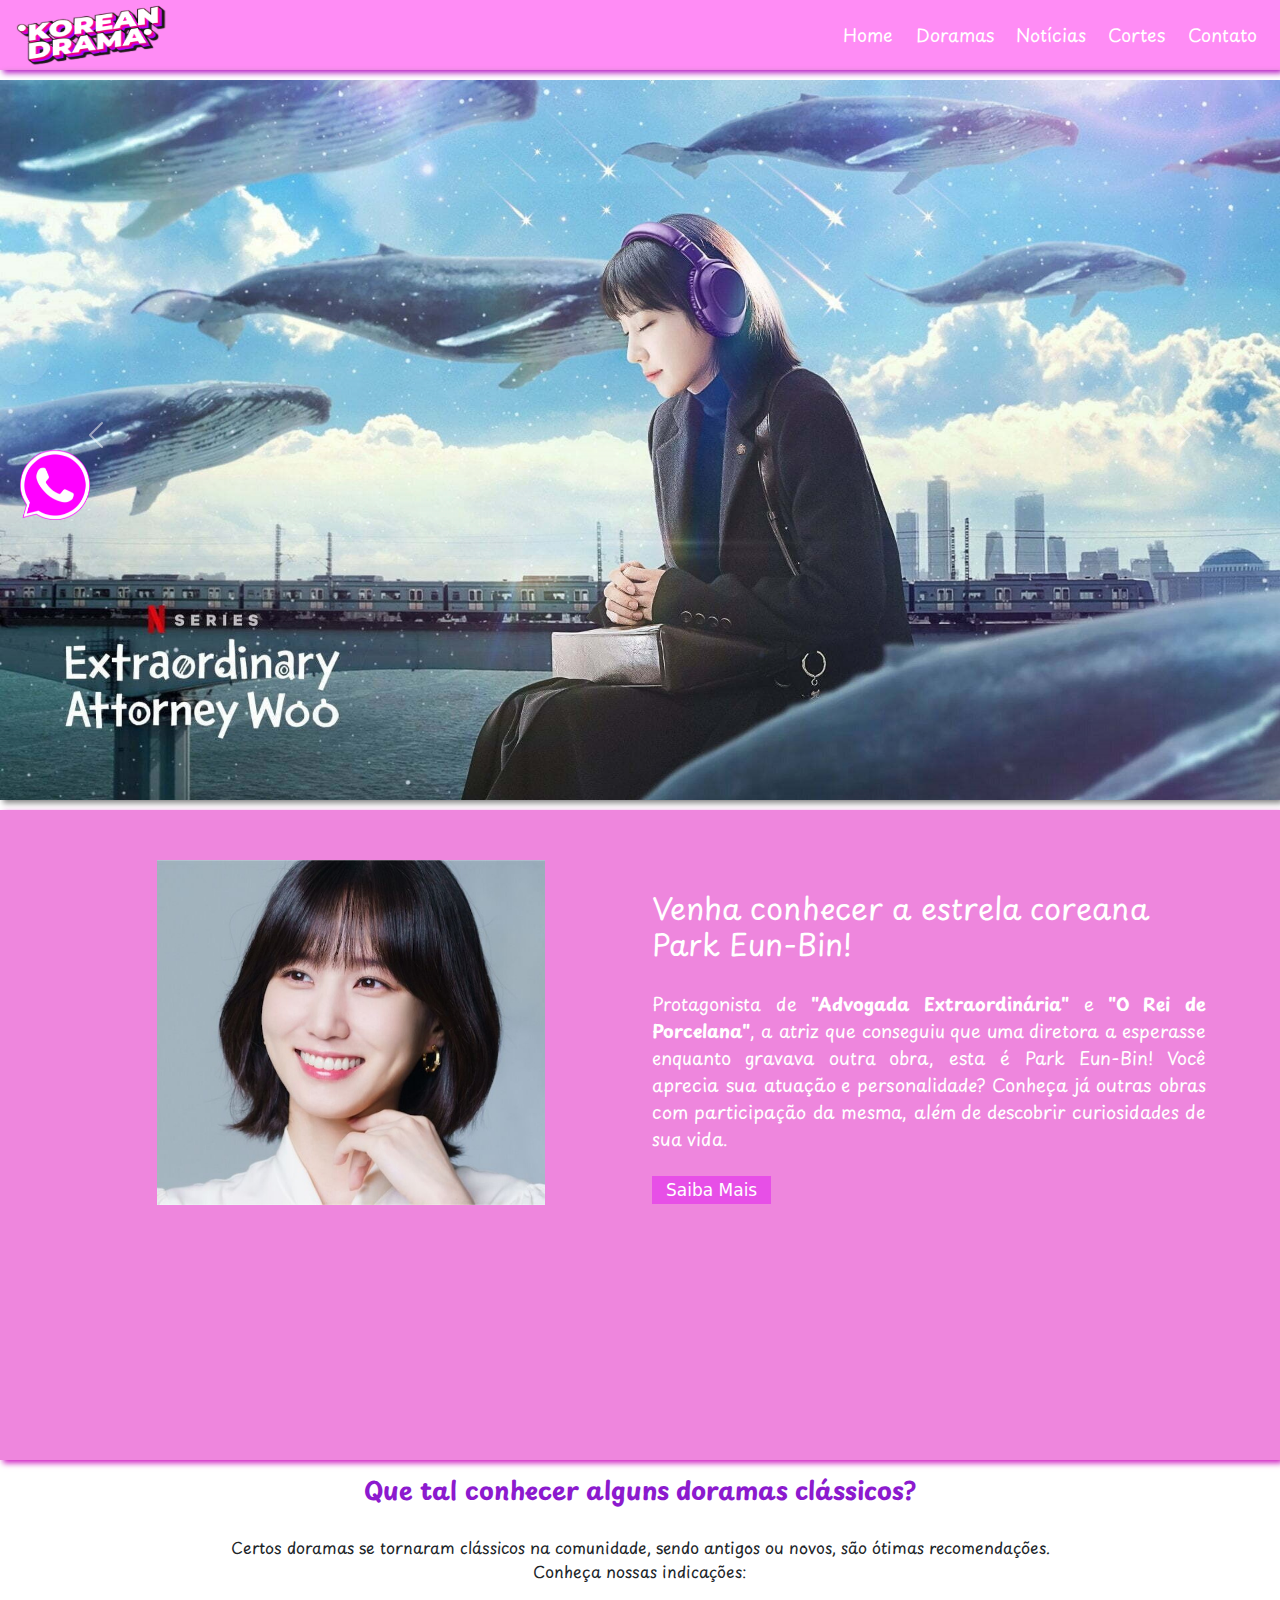
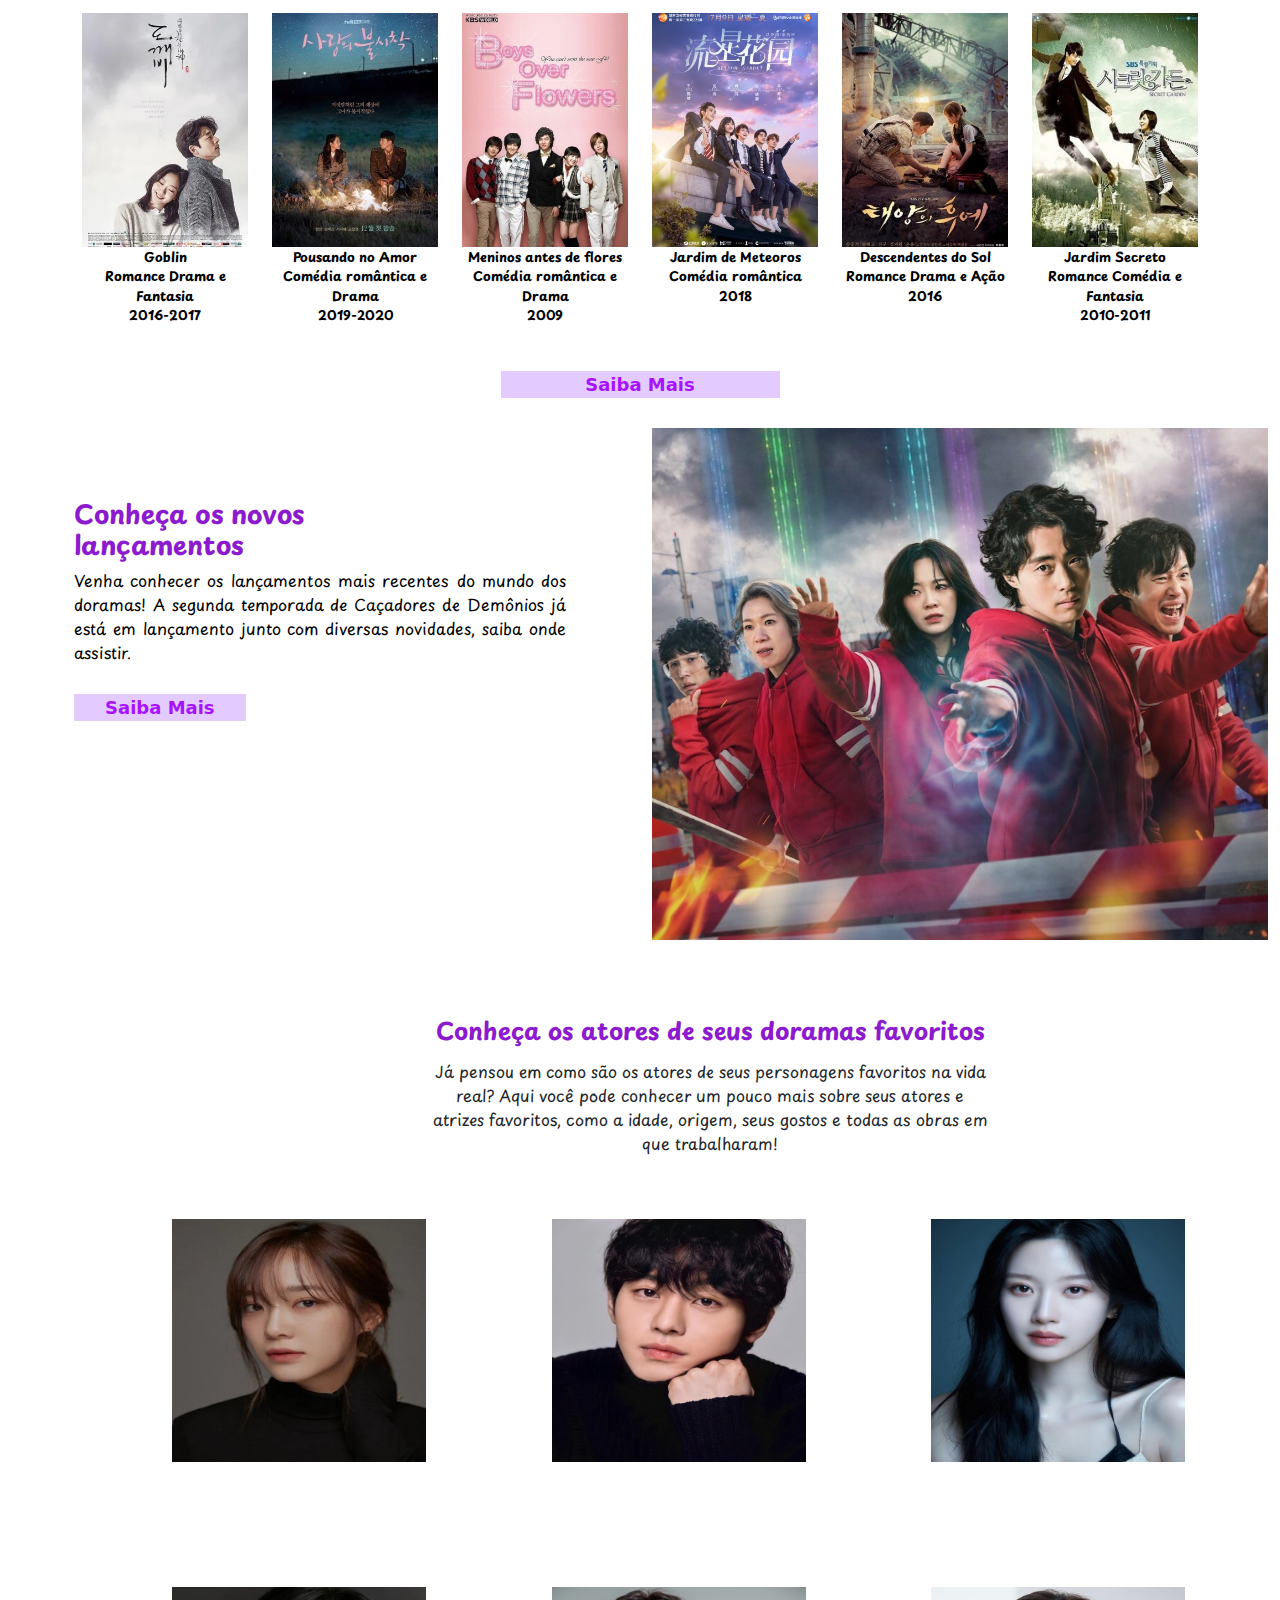
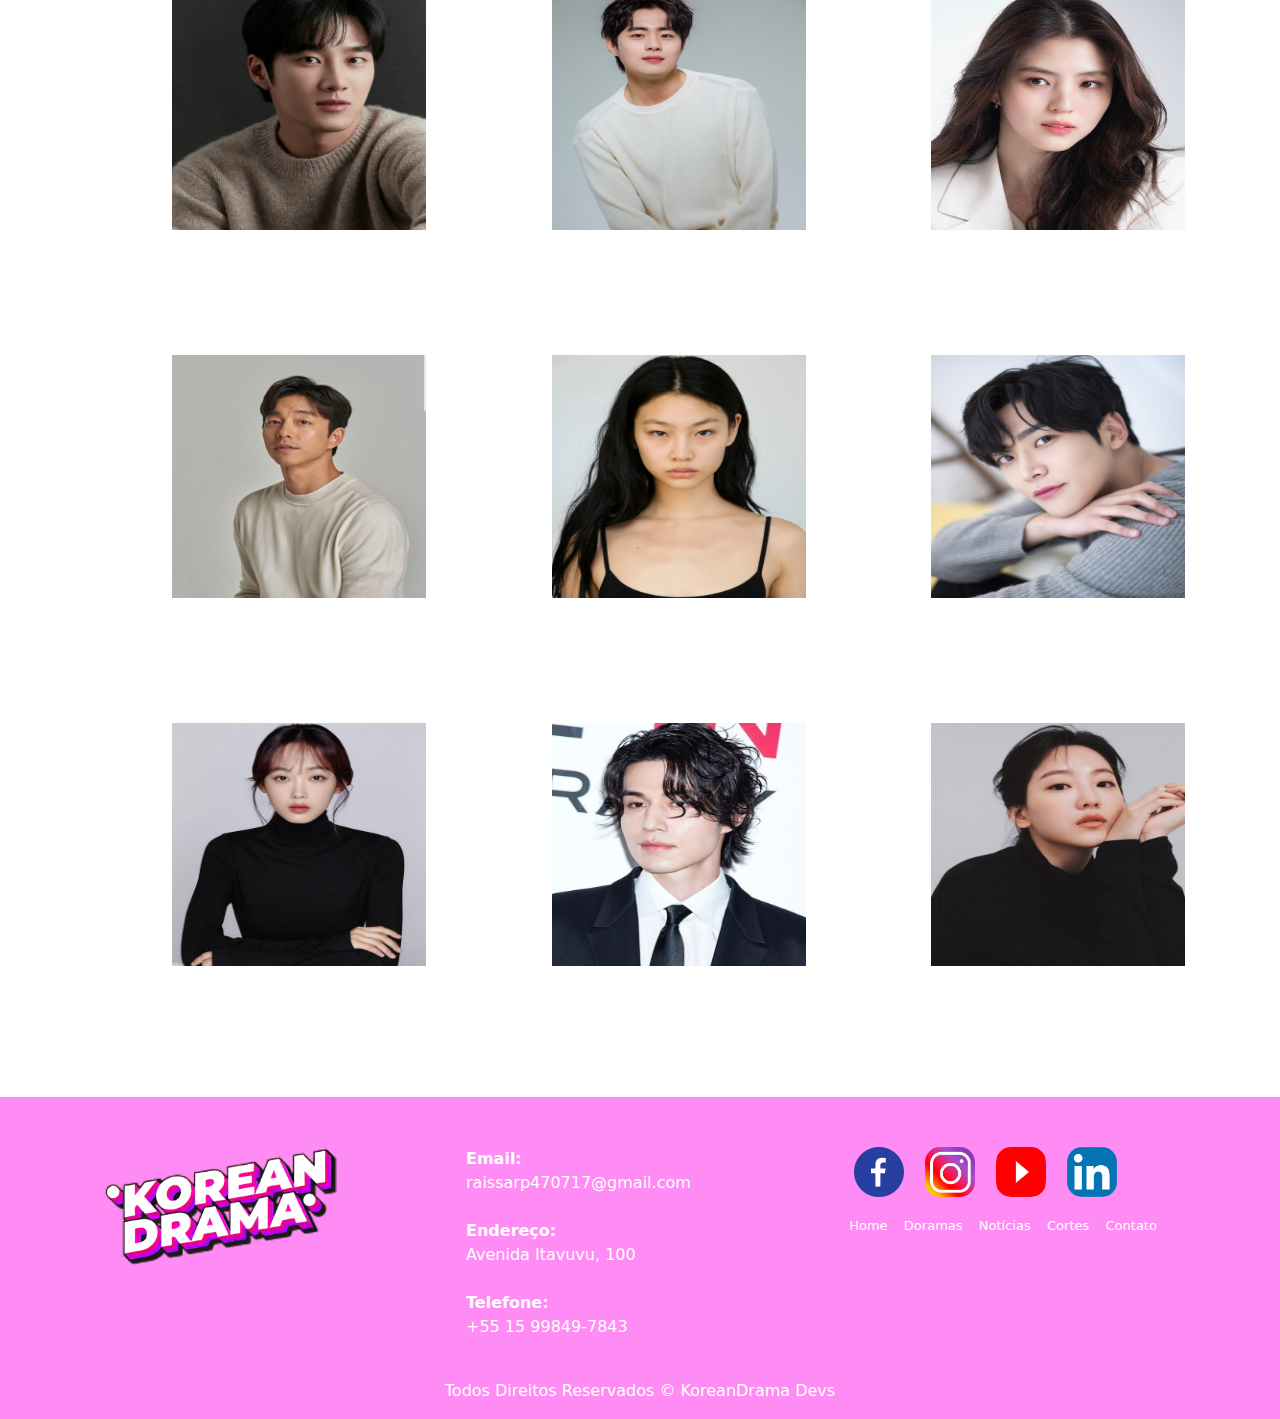
<file: index.html>
<!DOCTYPE html>
<html lang="pt-br">

<head>
    <meta charset="UTF-8">
    <meta name="viewport" content="width=device-width, initial-scale=1.0">
    <link rel="stylesheet" type="text/css" href="./bootstrap/css/bootstrap.min.css">
    <link rel="stylesheet" type="text/css" href="./css/style.css">
    <title>KoreanDrama | Home</title>
    <link rel="icon" type="img" href="img/favicon4.png">
</head>

<body>
    <!-- Início Menu -->
    <header id="header">
        <a id="logo" href="index.html"><img src="img/logokorea.png" alt="Logo Empresa modelo"></a>
        <nav id="nav">
            <button aria-label="Abrir Menu" id="btn-mobile" aria-haspopup="true" aria-controls="menu"
                aria-expanded="false">
                <span id="hamburger"></span>
            </button>
            <ul id="menu" role="menu">
                <li><a class="linkMenu" href="index.html">Home</a></li>
                <li><a class="linkMenu" href="./produtos.html">Doramas</a></li>
                <li><a class="linkMenu" href="./produtos.html">Notícias</a></li>
                <li><a class="linkMenu" href="./videos.html">Cortes</a></li>
                <li><a class="linkMenu" href="./contato.html">Contato</a></li>
            </ul>
        </nav>
    </header>
    <!-- Fim Menu -->
    <!-- Início Carousel Página Principal -->
    <div id="carouselExampleInterval" class="carousel slide" data-bs-ride="carousel" data-pause="hover">
        <div class="carousel-inner">
            <div class="carousel-item active" data-bs-interval="2200">
                <img 
                 src="img/Carrossel 1.jpg" 
                 class="d-block w-100" 
                 alt="Carrossel 1">
            </div>
            <div class="carousel-item" data-bs-interval="2000">
                <img 
                 src="img/Carrossel 2.jpg"
                 class="d-block w-100" 
                 alt="Carrossel 2">
            </div>
            <div class="carousel-item" data-bs-interval="2000">
                <img 
                 src="img/Carrossel 3.jpg" 
                 class="d-block w-100" 
                 alt="Carrossel 3">
            </div>
            <div class="carousel-item" data-bs-interval="2000">
                <img 
                 src="img/Carrossel 4.jpg"
                 class="d-block w-100" 
                 alt="Carrossel 4">
            </div>
            <div class="carousel-item" data-bs-interval="2000">
                <img 
                 src="img/Carrossel 5.jpg" 
                 class="d-block w-100" 
                 alt="Carrossel 5">
            </div>
            <div class="carousel-item" data-bs-interval="2000">
                <img 
                 src="img/Carrossel 6.jpg" 
                 class="d-block w-100" 
                 alt="Carrossel 6">
            </div>
            <div class="carousel-item" data-bs-interval="2000">
                <img 
                 src="img/Carrossel 7.jpg" 
                 class="d-block w-100" 
                 alt="Carrossel 7">
            </div>
        </div>
        <button
            class="carousel-control-prev"
            data-bs-target="#carouselExampleInterval"
            type="button"
            data-bs-slide="prev"
        >
            <span class="carousel-control-prev-icon" aria-hidden="true"></span>
            <span class="visually-hidden">Previous</span>
        </button>
        <button
            class="carousel-control-next"
            data-bs-target="#carouselExampleInterval"
            type="button"
            data-bs-slide="next"
        >
            <span class="carousel-control-next-icon" aria-hidden="true"></span>
            <span class="visually-hidden">Next</span>
        </button>

    </div>
    <!-- Fim Carousel Página Principal -->
    <!-- Início Banner -->
    <div class="section-banner-home">
        <div class="container-fluid">
            <div class="row m-0">
                <div class="col-12 col-md-6">
                    <figure>
                        <img src="./img/eunbin.jpg" alt="Banner Home">
                    </figure>
                </div>
                <div class="col-12 col-md-6">
                    <section class="texto-banner d-none d-md-block">
                        <h1>Venha conhecer a estrela coreana Park Eun-Bin!</h1>
                        <p class="d-none d-md-block">
                            Protagonista de <strong>"Advogada Extraordinária"</strong> e <strong>"O Rei de Porcelana"</strong>, a atriz que conseguiu que uma diretora a esperasse enquanto gravava outra obra, esta é Park Eun-Bin! Você aprecia sua atuação e personalidade? Conheça já outras obras com participação da mesma, além de descobrir curiosidades de sua vida.</p>
                            <a href="#">Saiba Mais</a>
                    </section>
                </div>
            </div>
        </div>
    </div>
    <!-- Fim Banner -->
    <!-- Início Destaque -->
    <div class="destaque">
        <div class="container">
            <div class="row d-flex justify-content-center">
                <!-- Início da tag section do texto destaque -->
                <section class="col-12">
                    <h2>Que tal conhecer alguns doramas clássicos?</h2>
                    <p>Certos doramas se tornaram clássicos na comunidade, sendo antigos ou novos, são ótimas recomendações. Conheça nossas indicações:</p>
                </section>
                <!-- Fim da tag section do texto destaque -->
                <!-- Início imagem 1 -->
<div class="col-6 col-md-2 pr-0">
    <figure>
        <a href="./produtos.html"><img src="./img/painel1.webp" alt="Goblin" width="100%">
        </a>
        <figcaption>Goblin <br> Romance Drama e Fantasia <br> 2016-2017 </figcaption> 
        <!-- Função <br> desloca o texto seguinte para a linha posterior -->
    </figure>
</div>
                <!-- Fim imagem 1 -->
                <!-- Início imagem 2 -->
<div class="col-6 col-md-2 pr-0">
    <figure>
        <a href="./produtos.html"><img src="./img/painel 2.1.jpg" alt="Pousando no Amor" width="100%">
        </a>
        <figcaption>Pousando no Amor <br> Comédia romântica e Drama <br> 2019-2020 </figcaption> 
        <!-- Função <br> desloca o texto seguinte para a linha posterior -->
    </figure>
</div>
                <!-- Fim imagem 2 -->
                <!-- Início imagem 3 -->
<div class="col-6 col-md-2 pr-0">
    <figure>
        <a href="./produtos.html"><img src="./img/painel 3.1.jpg" alt="Meninos antes de flores " width="100%">
        </a>
        <figcaption>Meninos antes de flores <br> Comédia romântica e Drama <br> 2009 </figcaption> 
        <!-- Função <br> desloca o texto seguinte para a linha posterior -->
    </figure>
</div>
                <!-- Fim imagem 3 -->
                <!-- Início imagem 4 -->
<div class="col-6 col-md-2 pr-0">
    <figure>
        <a href="./produtos.html"><img src="./img/painel 4.jpg" alt="Jardim de Meteoros" width="100%">
        </a>
        <figcaption>Jardim de Meteoros <br> Comédia romântica <br> 2018 </figcaption> 
        <!-- Função <br> desloca o texto seguinte para a linha posterior -->
    </figure>
</div>
                <!-- Fim imagem 4 -->
                <!-- Início imagem 5 -->
<div class="col-6 col-md-2 pr-0">
    <figure>
        <a href="./produtos.html"><img src="./img/painel 5.1.jpg" alt="Descendentes do Sol" width="100%">
        </a>
        <figcaption>Descendentes do Sol <br> Romance Drama e Ação <br> 2016 </figcaption> 
        <!-- Função <br> desloca o texto seguinte para a linha posterior -->
    </figure>
</div>
                <!-- Fim imagem 5 -->
                <!-- Início imagem 6 -->
<div class="col-6 col-md-2 pr-0">
    <figure>
        <a href="./produtos.html"><img src="./img/painel 6.1.jpg" alt="Jardim Secreto" width="100%">
        </a>
        <figcaption>Jardim Secreto <br> Romance Comédia e Fantasia <br> 2010-2011 </figcaption> 
        <!-- Função <br> desloca o texto seguinte para a linha posterior -->
    </figure>
</div>
                <!-- Fim imagem 6 -->
                <!-- Início Saiba Mais -->
                <div class="col-12 d-flex justify-content-center">
                    <a id="saiba-mais" href="./produtos.html">Saiba Mais</a>
                </div>
                <!-- Fim Saiba Mais -->           
            </div>
        </div>
    </div>
    <!-- Fim Destaque -->
    <!-- Início Novidades -->
    <div class="novidades" id="novidades-mobile">
        <div class="container-fluid">
            <div class="row">
                <div class="col-md-6">
                <!-- Início texto novidades -->
                    <section class="text-body">
                        <h2>Conheça os novos lançamentos</h2>
                        <p>Venha conhecer os lançamentos mais recentes do mundo dos doramas! A segunda temporada de Caçadores de Demônios já está em lançamento junto com diversas novidades, saiba onde assistir. </p>
                        <a class="btn-banner" href="#" target="_blank">Saiba Mais</a>
                        <!-- target="_blank" > irá abrir o link de destino em uma nova aba do navegador -->
                    </section>
                </div>
                <!-- Fim texto novidades -->
                <!-- Início imagem novidades -->
                <div class="col-md-6">
                    <figure>
                        <img class="img-fluid" src="./img/banner5.jpg" alt="Banner Home">
                    </figure>
                </div>
                <!-- Fim imagem novidades -->
            </div>
        </div>
    </div>    
    <!-- Fim Novidades -->
    <!-- Início Galeria -->
    <div class="galeria d-flex align-items-center">
        <div class="container">
            <div class="row">
                <!-- Início texto galeria -->
                <div class="col-12">
                    <section class="texto-galeria">
                        <h2>Conheça os atores de seus doramas favoritos</h2>
                        <p>Já pensou em como são os atores de seus personagens favoritos na vida real? Aqui você pode conhecer um pouco mais sobre seus atores e atrizes favoritos, como a idade, origem, seus gostos e todas as obras em que trabalharam!</p>
                    </section>
                </div>                
                <!-- Fim texto galeria -->
                <!-- Início imagem 1 galeria -->
                <div class="gallery col-6 col-md-3">
                    <img src="./img/Galeria 1.jpg" class="img-fluid" alt="Kim Se-Jeong">
                </div>                
                <!-- Fim imagem 2 galeria -->
                <!-- Início imagem 1 galeria -->
                <div class="gallery col-6 col-md-3">
                    <img src="./img/Galeria 2.jpg" class="img-fluid" alt="Kim Se-Jeong">
                </div>               
                <!-- Fim imagem 2 galeria -->
                <!-- Início imagem 3 galeria -->
                <div class="gallery col-6 col-md-3">
                    <img src="./img/Galeria 3.jpg" class="img-fluid" alt="Kim Se-Jeong">
                </div>                
                <!-- Fim imagem 3 galeria -->
                <!-- Início imagem 4 galeria -->
                <div class="gallery col-6 col-md-3">
                    <img src="./img/Galeria 4.jpg" class="img-fluid" alt="Kim Se-Jeong">
                </div>                
                <!-- Fim imagem 4 galeria -->
                <!-- Início imagem 5 galeria -->
                <div class="gallery col-6 col-md-3">
                    <img src="./img/Galeria 5.png" class="img-fluid" alt="Kim Se-Jeong">
                </div>                
                <!-- Fim imagem 5 galeria -->
                <!-- Início imagem 6 galeria -->
                <div class="gallery col-6 col-md-3">
                    <img src="./img/Galeria 6.jpg" class="img-fluid" alt="Kim Se-Jeong">
                </div>                
                <!-- Fim imagem 6 galeria -->
                <!-- Início imagem 7 galeria -->
                <div class="gallery col-6 col-md-3">
                    <img src="./img/Galeria 7.jpg" class="img-fluid" alt="Kim Se-Jeong">
                </div>                
                <!-- Fim imagem 7 galeria -->
                <!-- Início imagem 8 galeria -->
                <div class="gallery col-6 col-md-3">
                    <img src="./img/Galeria 8.jpg" class="img-fluid" alt="Kim Se-Jeong">
                </div>                
                <!-- Fim imagem 8 galeria -->
                <!-- Início imagem 9 galeria -->
                <div class="gallery col-6 col-md-3">
                    <img src="./img/Galeria 9.jpg" class="img-fluid" alt="Kim Se-Jeong">
                </div>               
                <!-- Fim imagem 9 galeria -->
                <!-- Início imagem 10 galeria -->
                <div class="gallery col-6 col-md-3">
                    <img src="./img/Galeria 10.jpg" class="img-fluid" alt="Kim Se-Jeong">
                </div>                
                <!-- Fim imagem 10 galeria -->
                <!-- Início imagem 11 galeria -->
                <div class="gallery col-6 col-md-3">
                    <img src="./img/Galeria 11.jpg" class="img-fluid" alt="Kim Se-Jeong">
                </div>                
                <!-- Fim imagem 11 galeria -->
                <!-- Início imagem 12 galeria -->
                <div class="gallery col-6 col-md-3">
                    <img src="./img/Galeria 12.jpg" class="img-fluid" alt="Kim Se-Jeong">
                </div>                
                <!-- Fim imagem 12 galeria -->
            </div>
        </div>
    </div>   
    <!-- Fim Galeria -->
    <!-- Início Whatsapp -->
    <div class="whatsapp">
        <div class="container-grid logo-whats">
            <a href="https://wa.link/tcarki" target="_blank">
                <img class="pulse" src="./img/rede_social/whats2.png" alt="Contato Whatsapp">
            </a>
        </div>
    </div>    
    <!-- Fim Whatsapp -->
    <!-- Início Footer -->
    <footer class="rodape">
        <div class="container">
            <div class="row m-0">
                <!-- Início Logo -->
                <div id="logo-rodape" class="col-md-4">
                    <figure>
                        <img src="./img/logokorea.png" alt="Logo Rodape">
                    </figure>
                </div>
                <!-- Fim Logo -->
                <!-- Início Texto -->
                <div class="col-md-4">
                    <div class="info-contato">
                        <p><strong>Email:</strong></p>
                            <p>raissarp470717@gmail.com</p><br>
                        <p><strong>Endereço:</strong></p>
                            <p>Avenida Itavuvu, 100</p><br>
                        <p><strong>Telefone:</strong></p>
                            <p>+55 15 99849-7843</p>
                    </div>
                </div>          
                <!-- Fim Texto -->
                <!-- Início Mídias sociais -->
                <div class="col-md-4">
                    <figure class="redes-sociais">
                        <a href="https://www.facebook.com"><img src="./img/rede_social/face.png" alt="Facebook"></a>
                        <a href="https://www.instagram.com"><img src="./img/rede_social/insta.png" alt="Instagram"></a>
                        <a href="https://www.youtube.com"><img src="./img/rede_social/youtube.png" alt="Youtube"></a>
                        <a href="https://www.linkedin.com"><img src="./img/rede_social/linkedin2.png" alt="Linkedin"></a>
                    </figure>
                    <br>
                    <a class="linkFooter" href="./index.html">Home</a>
                    <a class="linkFooter" href="./produtos.html">Doramas</a>
                    <a class="linkFooter" href="./produtos.html">Notícias</a>
                    <a class="linkFooter" href="./videos.html">Cortes</a>
                    <a class="linkFooter" href="./contato.html">Contato</a>
                </div>     
                <!-- Alt + Shift + o clique do Mouse, seleciona várias linhas -->
                <!-- Fim Mídias sociais -->
                <!-- Início Direitos Autorais -->
                <div class="col-12">
                    <p class="direitos">Todos Direitos Reservados &copy; KoreanDrama Devs</p>
                </div>                
                <!-- Fim Direitos Autorais -->
            </div>
        </div>
    </footer>    
    <!-- Fim Footer -->   
</body>

    <script type="text/javascript" src="./bootstrap/js/bootstrap.min.js"></script>

    <script type="text/javascript" src="./js/script_menu.js"></script>

</html>
</file>
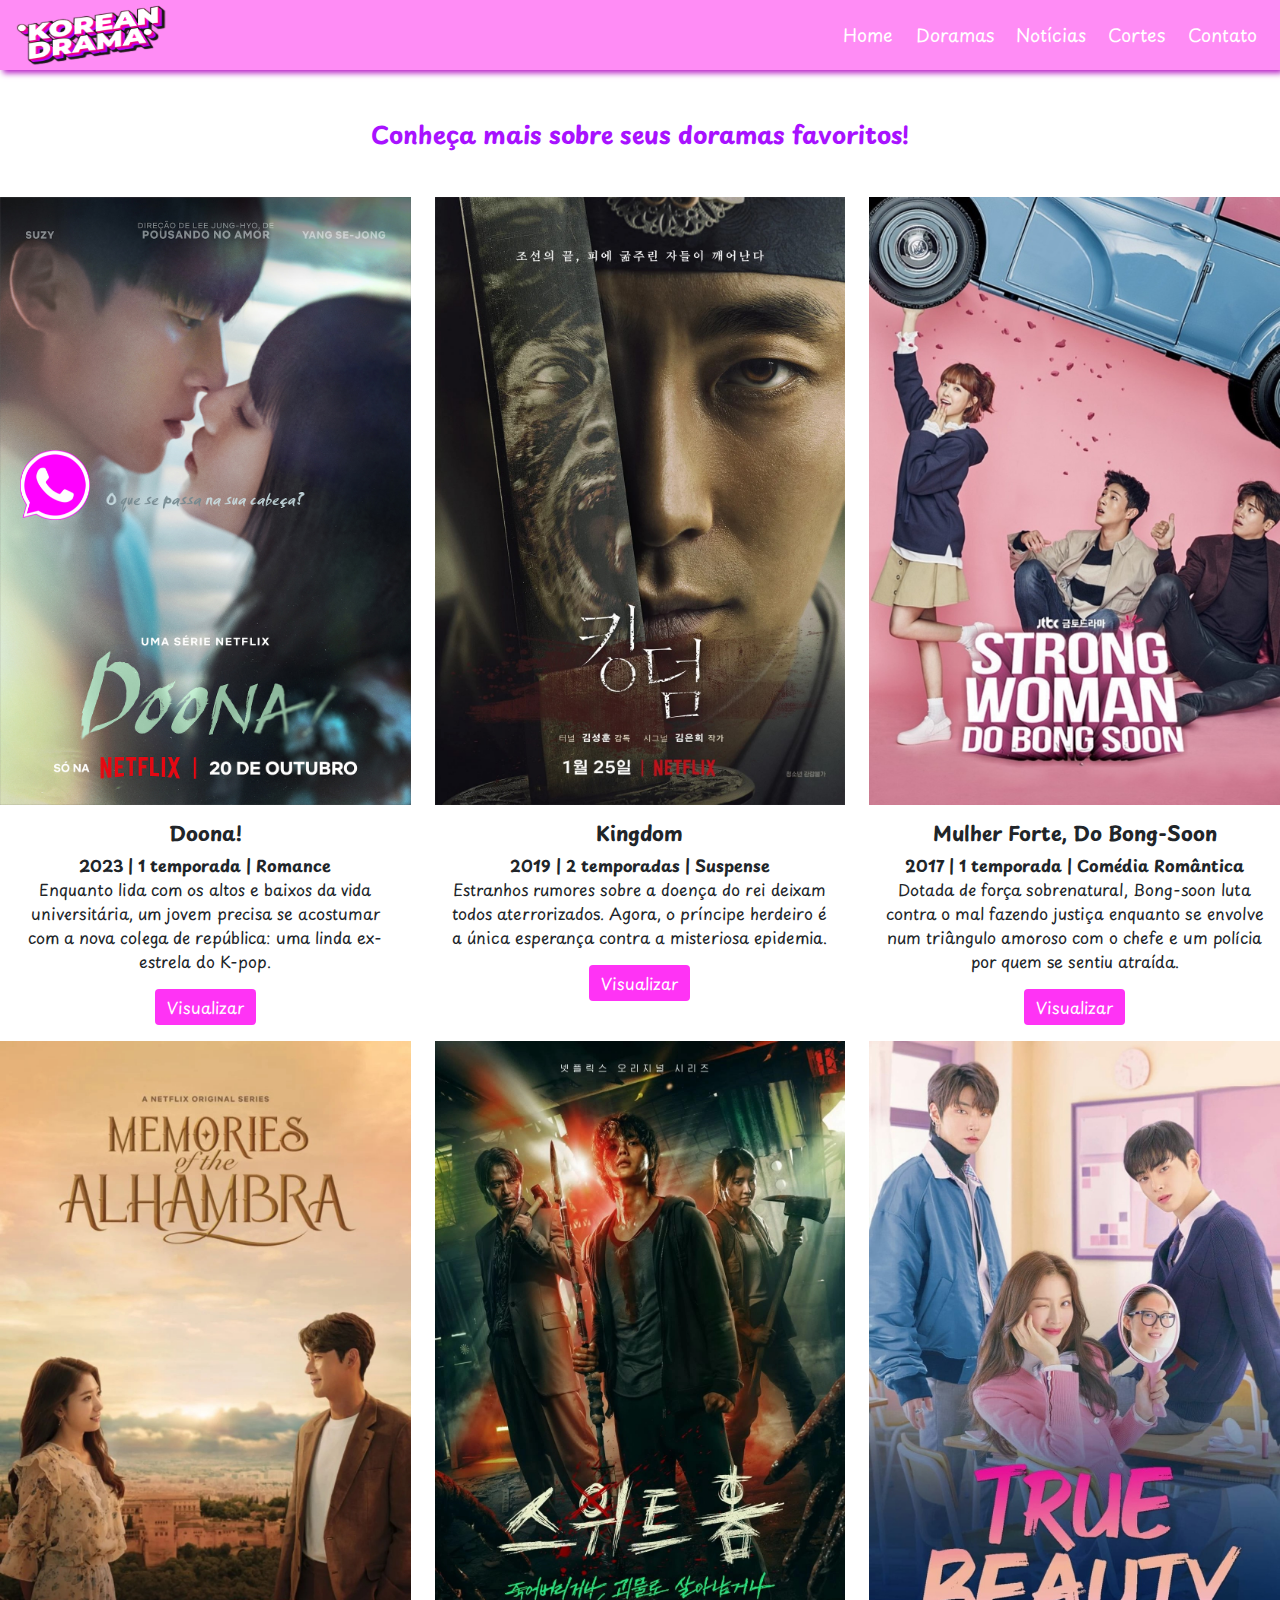
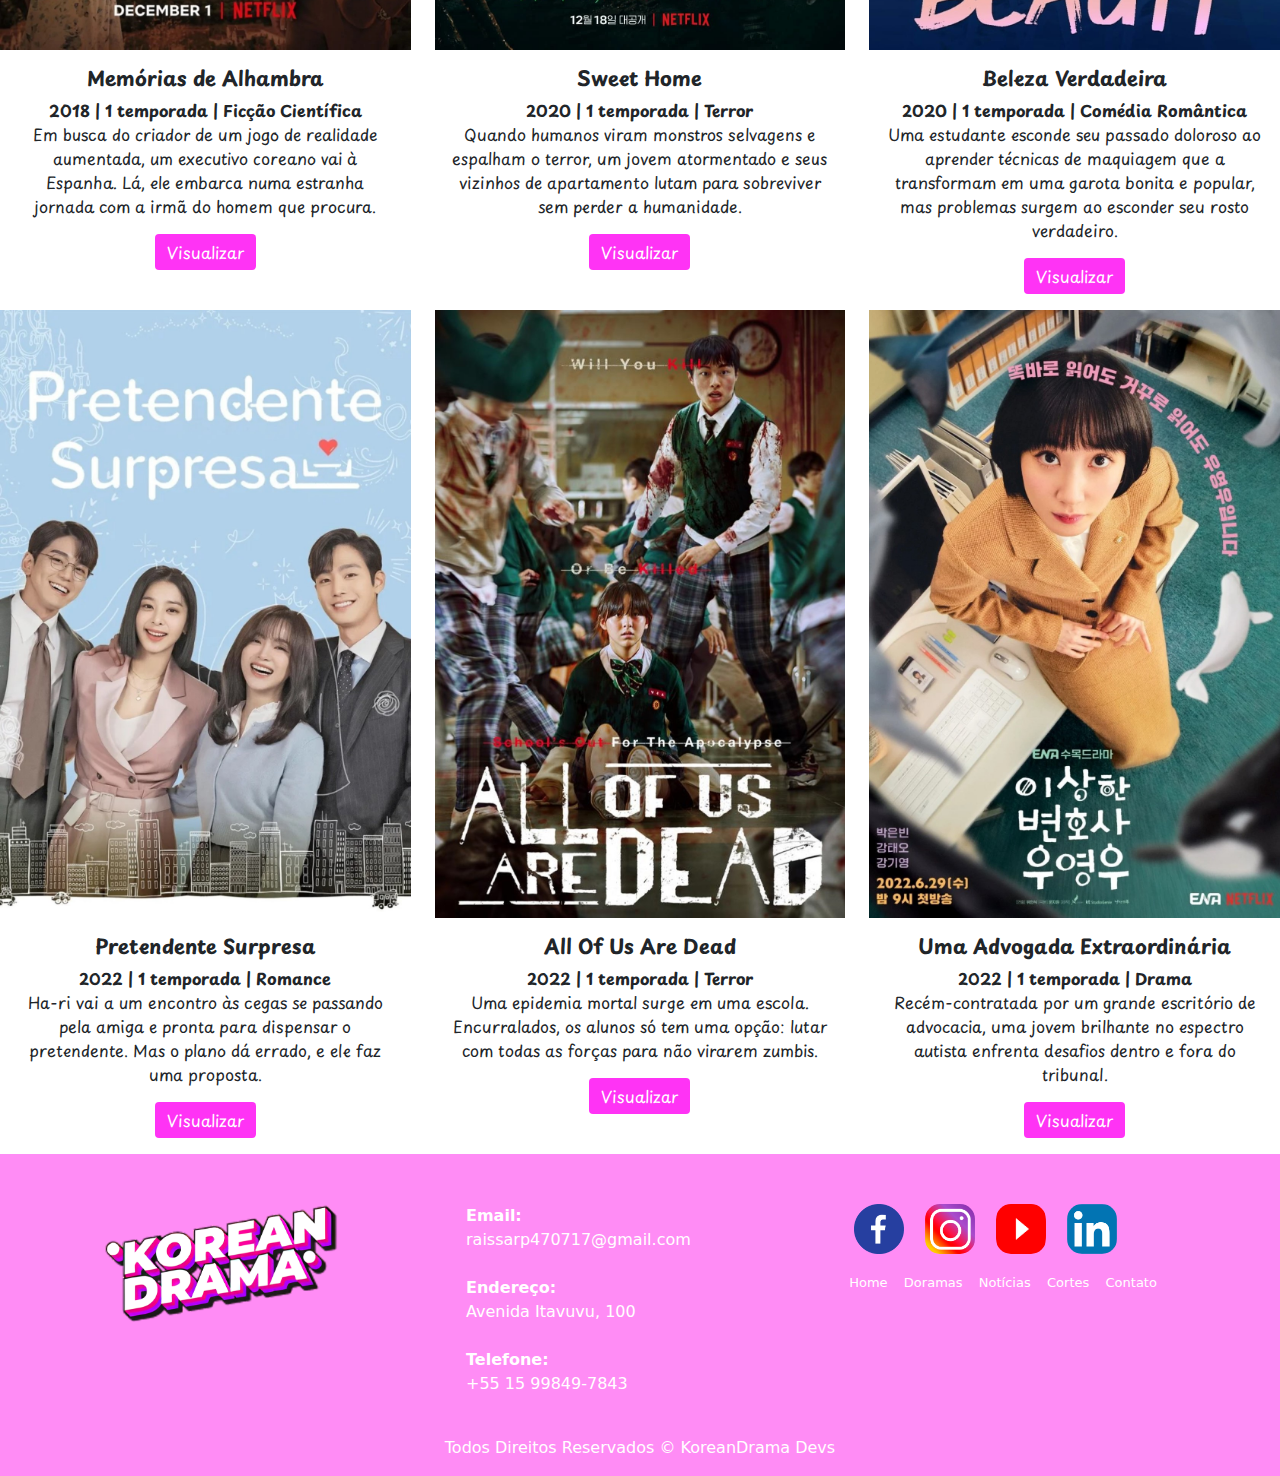
<file: produtos.html>
<!DOCTYPE html>
<html lang="pt-br">

<head>
    <meta charset="UTF-8">
    <meta name="viewport" content="width=device-width, initial-scale=1.0">
    <link rel="stylesheet" type="text/css" href="./bootstrap/css/bootstrap.min.css">
    <link rel="stylesheet" type="text/css" href="./css/style.css">
    <title>KoreanDrama | Doramas</title>
    <link rel="icon" type="img" href="img/favicon4.png">
</head>

<body>
    <!-- Início Menu -->
    <header id="header">
        <a id="logo" href="index.html"><img src="img/logokorea.png" alt="Logo Empresa modelo"></a>
        <nav id="nav">
            <button aria-label="Abrir Menu" id="btn-mobile" aria-haspopup="true" aria-controls="menu"
                aria-expanded="false">
                <span id="hamburger"></span>
            </button>
            <ul id="menu" role="menu">
                <li><a class="linkMenu" href="index.html">Home</a></li>
                <li><a class="linkMenu" href="./produtos.html">Doramas</a></li>
                <li><a class="linkMenu" href="./produtos.html">Notícias</a></li>
                <li><a class="linkMenu" href="./videos.html">Cortes</a></li>
                <li><a class="linkMenu" href="./contato.html">Contato</a></li>
            </ul>
        </nav>
    </header>
    <!-- Fim Menu -->
    
    <!-- Início Box Produtos -->
    <section class="text-center">
        <h4 class="mb-5">Conheça mais sobre seus doramas favoritos!</h4>
        <div class="row">
            <!-- Início CARD de produto 1 -->
            <!-- "col-lg-3 col-md-6 md-4" este class agrupa os CARDS em 4 produtos por linha -->
            <!-- "col-lg-4 col-md-12 md-4" este class agrupa os CARDS em 3 produtos por linha -->
            <div class="col-lg-4 col-md-12 md-4">
                <div class="card">
                    <div class="bg-image hover-overlay ripple" data-mdb-ripple-color="light">
                        <img src="./img/_prod/Produto 1.jpg" alt="Poster Doona!" class="img-fluid">
                        <a id="motor-compra" href="#">
                            <!-- ID motor-compra > redireciona o cliente para o site da lojinha ex.: MercadoLivre - PagSeguro - Cielo -->
                            <div class="mask" style="background-color: rgba(251, 251, 251, 0.15);"></div>
                        </a>
                    </div>
                    <div class="card-body">
                        <h5 class="car-title">Doona!</h5>
                        <p class="card-text">
                           <strong>2023 | 1 temporada | Romance</strong>
                            <br>Enquanto lida com os altos e baixos da vida universitária, um jovem precisa se acostumar com a nova colega de república: uma linda ex-estrela do K-pop.
                        </p>
                        <a href="#" class="btn btn-primary">Visualizar</a>
                    </div>
                </div>
            </div>            
            <!-- Fim CARD de produto 1 -->
            <!-- Início CARD de produto 2 -->
            <div class="col-lg-4 col-md-12 md-4">
                <div class="card">
                    <div class="bg-image hover-overlay ripple" data-mdb-ripple-color="light">
                        <img src="./img/_prod/Produto 2.jpg" alt="" class="img-fluid">
                        <a id="motor-compra" href="#">
                            <!-- ID motor-compra > redireciona o cliente para o site da lojinha ex.: MercadoLivre - PagSeguro - Cielo -->
                            <div class="mask" style="background-color: rgba(251, 251, 251, 0.15);"></div>
                        </a>
                    </div>
                    <div class="card-body">
                        <h5 class="car-title">Kingdom</h5>
                        <p class="card-text">
                            <strong>2019 | 2 temporadas | Suspense</strong>
                            <br>Estranhos rumores sobre a doença do rei deixam todos aterrorizados. Agora, o príncipe herdeiro é a única esperança contra a misteriosa epidemia.
                        </p>
                        <a href="#" class="btn btn-primary">Visualizar</a>
                    </div>
                </div>
            </div>            
            <!-- Fim CARD de produto 2 -->
            <!-- Início CARD de produto 3 -->
            <div class="col-lg-4 col-md-12 md-4">
                <div class="card">
                    <div class="bg-image hover-overlay ripple" data-mdb-ripple-color="light">
                        <img src="./img/_prod/Produto 3.jpg" alt="" class="img-fluid">
                        <a id="motor-compra" href="#">
                            <!-- ID motor-compra > redireciona o cliente para o site da lojinha ex.: MercadoLivre - PagSeguro - Cielo -->
                            <div class="mask" style="background-color: rgba(251, 251, 251, 0.15);"></div>
                        </a>
                    </div>
                    <div class="card-body">
                        <h5 class="car-title">Mulher Forte, Do Bong-Soon</h5>
                        <p class="card-text">
                            <strong>2017 | 1 temporada | Comédia Romântica</strong>
                            <br>Dotada de força sobrenatural, Bong-soon luta contra o mal fazendo justiça enquanto se envolve num triângulo amoroso com o chefe e um polícia por quem se sentiu atraída.
                        </p>
                        <a href="#" class="btn btn-primary">Visualizar</a>
                    </div>
                </div>
            </div>            
            <!-- Fim CARD de produto 3 -->
            <!-- Início CARD de produto 4 -->
            <div class="col-lg-4 col-md-12 md-4">
                <div class="card">
                    <div class="bg-image hover-overlay ripple" data-mdb-ripple-color="light">
                        <img src="./img/_prod/Produto 4.jpg" alt="" class="img-fluid">
                        <a id="motor-compra" href="#">
                            <!-- ID motor-compra > redireciona o cliente para o site da lojinha ex.: MercadoLivre - PagSeguro - Cielo -->
                            <div class="mask" style="background-color: rgba(251, 251, 251, 0.15);"></div>
                        </a>
                    </div>
                    <div class="card-body">
                        <h5 class="car-title">Memórias de Alhambra</h5>
                        <p class="card-text">
                            <strong>2018 | 1 temporada | Ficção Científica</strong>
                            <br>Em busca do criador de um jogo de realidade aumentada, um executivo coreano vai à Espanha. Lá, ele embarca numa estranha jornada com a irmã do homem que procura.
                        </p>
                        <a href="#" class="btn btn-primary">Visualizar</a>
                    </div>
                </div>
            </div>            
            <!-- Fim CARD de produto 4 -->
            <!-- Início CARD de produto 5 -->
            <div class="col-lg-4 col-md-12 md-4">
                <div class="card">
                    <div class="bg-image hover-overlay ripple" data-mdb-ripple-color="light">
                        <img src="./img/_prod/Produto 5.jpg" alt="" class="img-fluid">
                        <a id="motor-compra" href="#">
                            <!-- ID motor-compra > redireciona o cliente para o site da lojinha ex.: MercadoLivre - PagSeguro - Cielo -->
                            <div class="mask" style="background-color: rgba(251, 251, 251, 0.15);"></div>
                        </a>
                    </div>
                    <div class="card-body">
                        <h5 class="car-title">Sweet Home</h5>
                        <p class="card-text">
                            <strong>2020 | 1 temporada | Terror</strong>
                            <br>Quando humanos viram monstros selvagens e espalham o terror, um jovem atormentado e seus vizinhos de apartamento lutam para sobreviver sem perder a humanidade.
                        </p>
                        <a href="#" class="btn btn-primary">Visualizar</a>
                    </div>
                </div>
            </div>            
            <!-- Fim CARD de produto 5 -->
            <!-- Início CARD de produto 6 -->
            <div class="col-lg-4 col-md-12 md-4">
                <div class="card">
                    <div class="bg-image hover-overlay ripple" data-mdb-ripple-color="light">
                        <img src="./img/_prod/Produto 6.jpg" alt="" class="img-fluid">
                        <a id="motor-compra" href="#">
                            <!-- ID motor-compra > redireciona o cliente para o site da lojinha ex.: MercadoLivre - PagSeguro - Cielo -->
                            <div class="mask" style="background-color: rgba(251, 251, 251, 0.15);"></div>
                        </a>
                    </div>
                    <div class="card-body">
                        <h5 class="car-title">Beleza Verdadeira</h5>
                        <p class="card-text">
                            <strong>2020 | 1 temporada | Comédia Romântica</strong>
                            <br>Uma estudante esconde seu passado doloroso ao aprender técnicas de maquiagem que a transformam em uma garota bonita e popular, mas problemas surgem ao esconder seu rosto verdadeiro.
                        </p>
                        <a href="#" class="btn btn-primary">Visualizar</a>
                    </div>
                </div>
            </div>            
            <!-- Fim CARD de produto 6 -->
            <!-- Início CARD de produto 7 -->
            <div class="col-lg-4 col-md-12 md-4">
                <div class="card">
                    <div class="bg-image hover-overlay ripple" data-mdb-ripple-color="light">
                        <img src="./img/_prod/Produto 7.jpg" alt="" class="img-fluid">
                        <a id="motor-compra" href="#">
                            <!-- ID motor-compra > redireciona o cliente para o site da lojinha ex.: MercadoLivre - PagSeguro - Cielo -->
                            <div class="mask" style="background-color: rgba(251, 251, 251, 0.15);"></div>
                        </a>
                    </div>
                    <div class="card-body">
                        <h5 class="car-title">Pretendente Surpresa</h5>
                        <p class="card-text">
                            <strong>2022 | 1 temporada | Romance</strong>
                            <br>Ha-ri vai a um encontro às cegas se passando pela amiga e pronta para dispensar o pretendente. Mas o plano dá errado, e ele faz uma proposta.
                        </p>
                        <a href="#" class="btn btn-primary">Visualizar</a>
                    </div>
                </div>
            </div>            
            <!-- Fim CARD de produto 7 -->
            <!-- Início CARD de produto 8 -->
            <div class="col-lg-4 col-md-12 md-4">
                <div class="card">
                    <div class="bg-image hover-overlay ripple" data-mdb-ripple-color="light">
                        <img src="./img/_prod/Produto 8.jpg" alt="" class="img-fluid">
                        <a id="motor-compra" href="#">
                            <!-- ID motor-compra > redireciona o cliente para o site da lojinha ex.: MercadoLivre - PagSeguro - Cielo -->
                            <div class="mask" style="background-color: rgba(251, 251, 251, 0.15);"></div>
                        </a>
                    </div>
                    <div class="card-body">
                        <h5 class="car-title">All Of Us Are Dead</h5>
                        <p class="card-text">
                            <strong>2022 | 1 temporada | Terror</strong>
                            <br>Uma epidemia mortal surge em uma escola. Encurralados, os alunos só tem uma opção: lutar com todas as forças para não virarem zumbis.
                        </p>
                        <a href="#" class="btn btn-primary">Visualizar</a>
                    </div>
                </div>
            </div>            
            <!-- Fim CARD de produto 8 -->
            <!-- Início CARD de produto 9 -->
            <div class="col-lg-4 col-md-12 md-4">
                <div class="card">
                    <div class="bg-image hover-overlay ripple" data-mdb-ripple-color="light">
                        <img src="./img/_prod/Produto 9.jpg" alt="" class="img-fluid">
                        <a id="motor-compra" href="#">
                            <!-- ID motor-compra > redireciona o cliente para o site da lojinha ex.: MercadoLivre - PagSeguro - Cielo -->
                            <div class="mask" style="background-color: rgba(251, 251, 251, 0.15);"></div>
                        </a>
                    </div>
                    <div class="card-body">
                        <h5 class="car-title">Uma Advogada Extraordinária</h5>
                        <p class="card-text">
                            <strong>2022 | 1 temporada | Drama</strong>
                            <br>Recém-contratada por um grande escritório de advocacia, uma jovem brilhante no espectro autista enfrenta desafios dentro e fora do tribunal.
                        </p>
                        <a href="#" class="btn btn-primary">Visualizar</a>
                    </div>
                </div>
            </div>            
            <!-- Fim CARD de produto 9 -->

        </div>

    </section>

    
    <!-- Fim Box Produtos -->

    <!-- Início Whatsapp -->
    <div class="whatsapp">
        <div class="container-grid logo-whats">
            <a href="https://wa.link/tcarki" target="_blank">
                <img class="pulse" src="./img/rede_social/whats2.png" alt="Contato Whatsapp">
            </a>
        </div>
    </div>    
    <!-- Fim Whatsapp -->
    <!-- Início Footer -->
    <footer class="rodape">
        <div class="container">
            <div class="row m-0">
                <!-- Início Logo -->
                <div id="logo-rodape" class="col-md-4">
                    <figure>
                        <img src="./img/logokorea.png" alt="Logo Rodape">
                    </figure>
                </div>
                <!-- Fim Logo -->
                <!-- Início Texto -->
                <div class="col-md-4">
                    <div class="info-contato">
                        <p><strong>Email:</strong></p>
                            <p>raissarp470717@gmail.com</p><br>
                        <p><strong>Endereço:</strong></p>
                            <p>Avenida Itavuvu, 100</p><br>
                        <p><strong>Telefone:</strong></p>
                            <p>+55 15 99849-7843</p>
                    </div>
                </div>          
                <!-- Fim Texto -->
                <!-- Início Mídias sociais -->
                <div class="col-md-4">
                    <figure class="redes-sociais">
                        <a href="https://www.facebook.com"><img src="./img/rede_social/face.png" alt="Facebook"></a>
                        <a href="https://www.instagram.com"><img src="./img/rede_social/insta.png" alt="Instagram"></a>
                        <a href="https://www.youtube.com"><img src="./img/rede_social/youtube.png" alt="Youtube"></a>
                        <a href="https://www.linkedin.com"><img src="./img/rede_social/linkedin2.png" alt="Linkedin"></a>
                    </figure>
                    <br>
                    <a class="linkFooter" href="./index.html">Home</a>
                    <a class="linkFooter" href="./produtos.html">Doramas</a>
                    <a class="linkFooter" href="./produtos.html">Notícias</a>
                    <a class="linkFooter" href="./videos.html">Cortes</a>
                    <a class="linkFooter" href="./contato.html">Contato</a>
                </div>     
                <!-- Alt + Shift + o clique do Mouse, seleciona várias linhas -->
                <!-- Fim Mídias sociais -->
                <!-- Início Direitos Autorais -->
                <div class="col-12">
                    <p class="direitos">Todos Direitos Reservados &copy; KoreanDrama Devs</p>
                </div>                
                <!-- Fim Direitos Autorais -->
            </div>
        </div>
    </footer>    
    <!-- Fim Footer -->   
</body>

    <script type="text/javascript" src="./bootstrap/js/bootstrap.min.js"></script>

    <script type="text/javascript" src="./js/script_menu.js"></script>

</html>
</file>
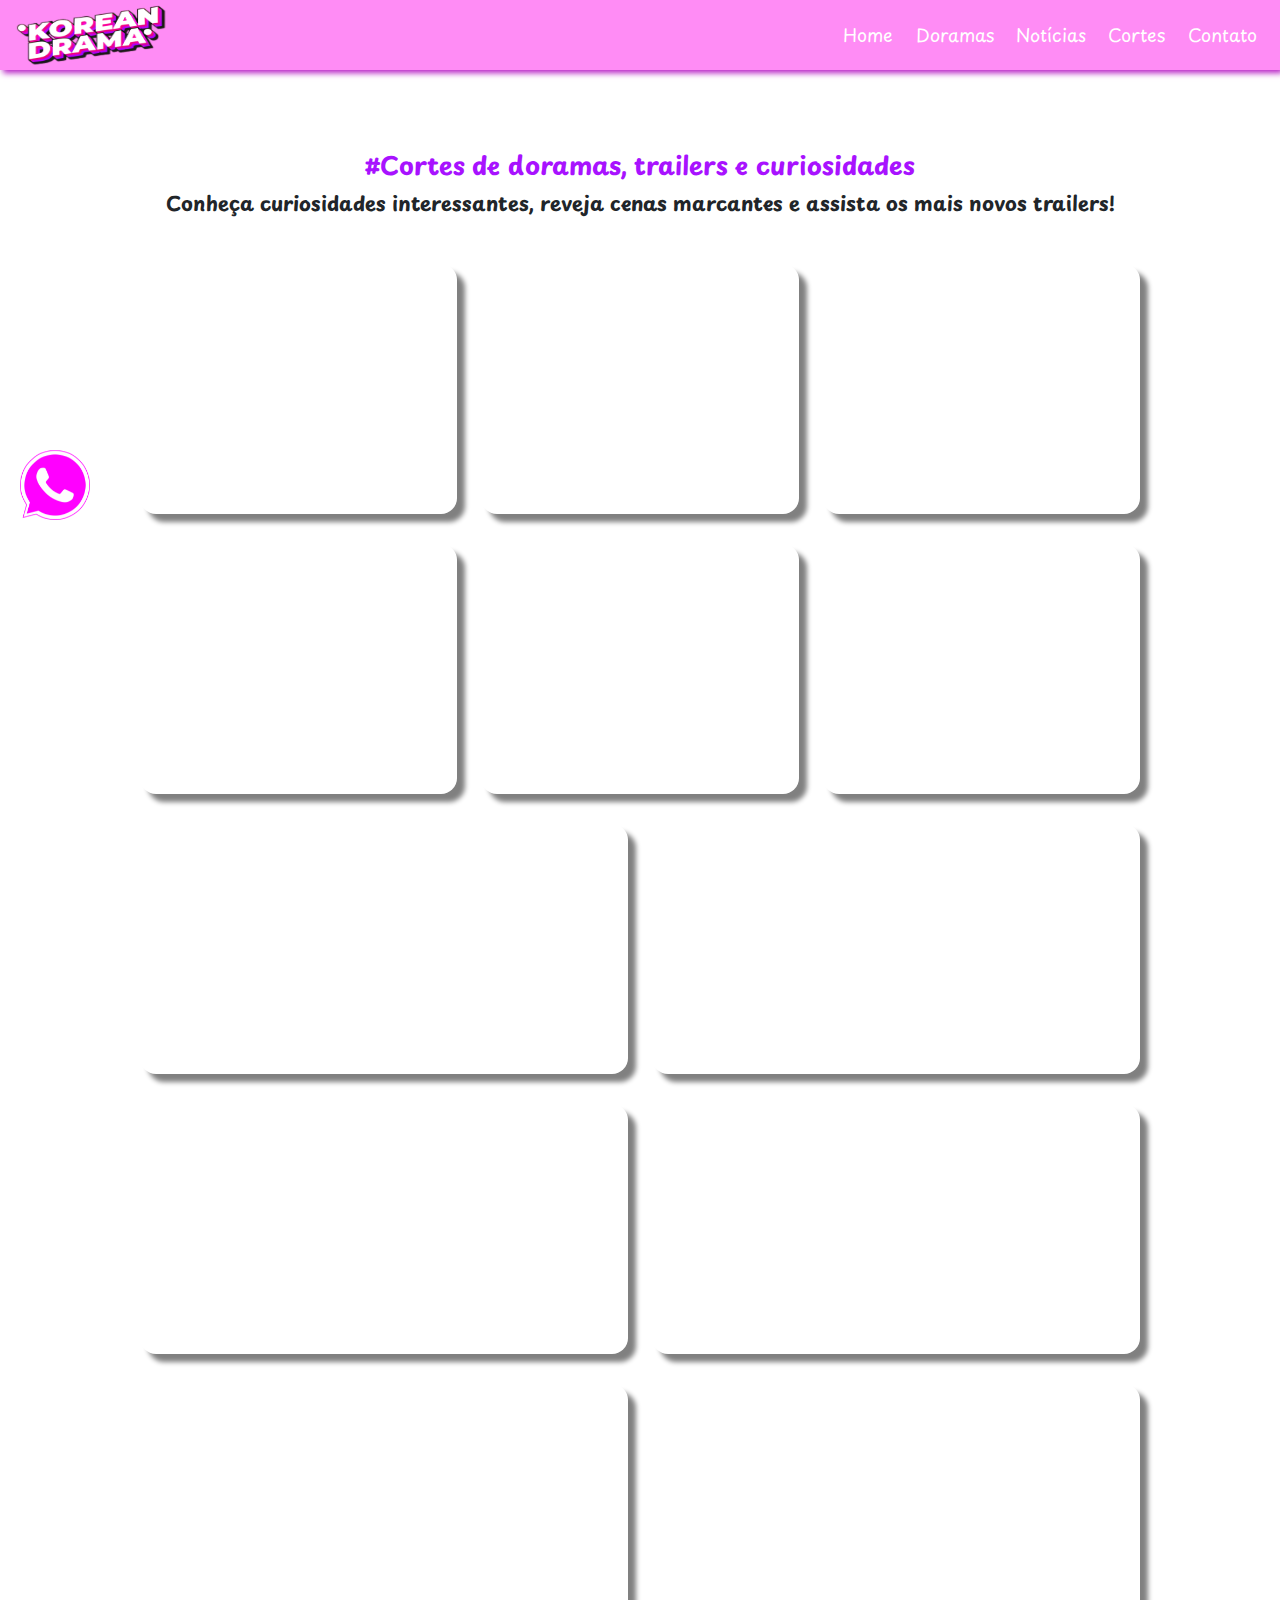
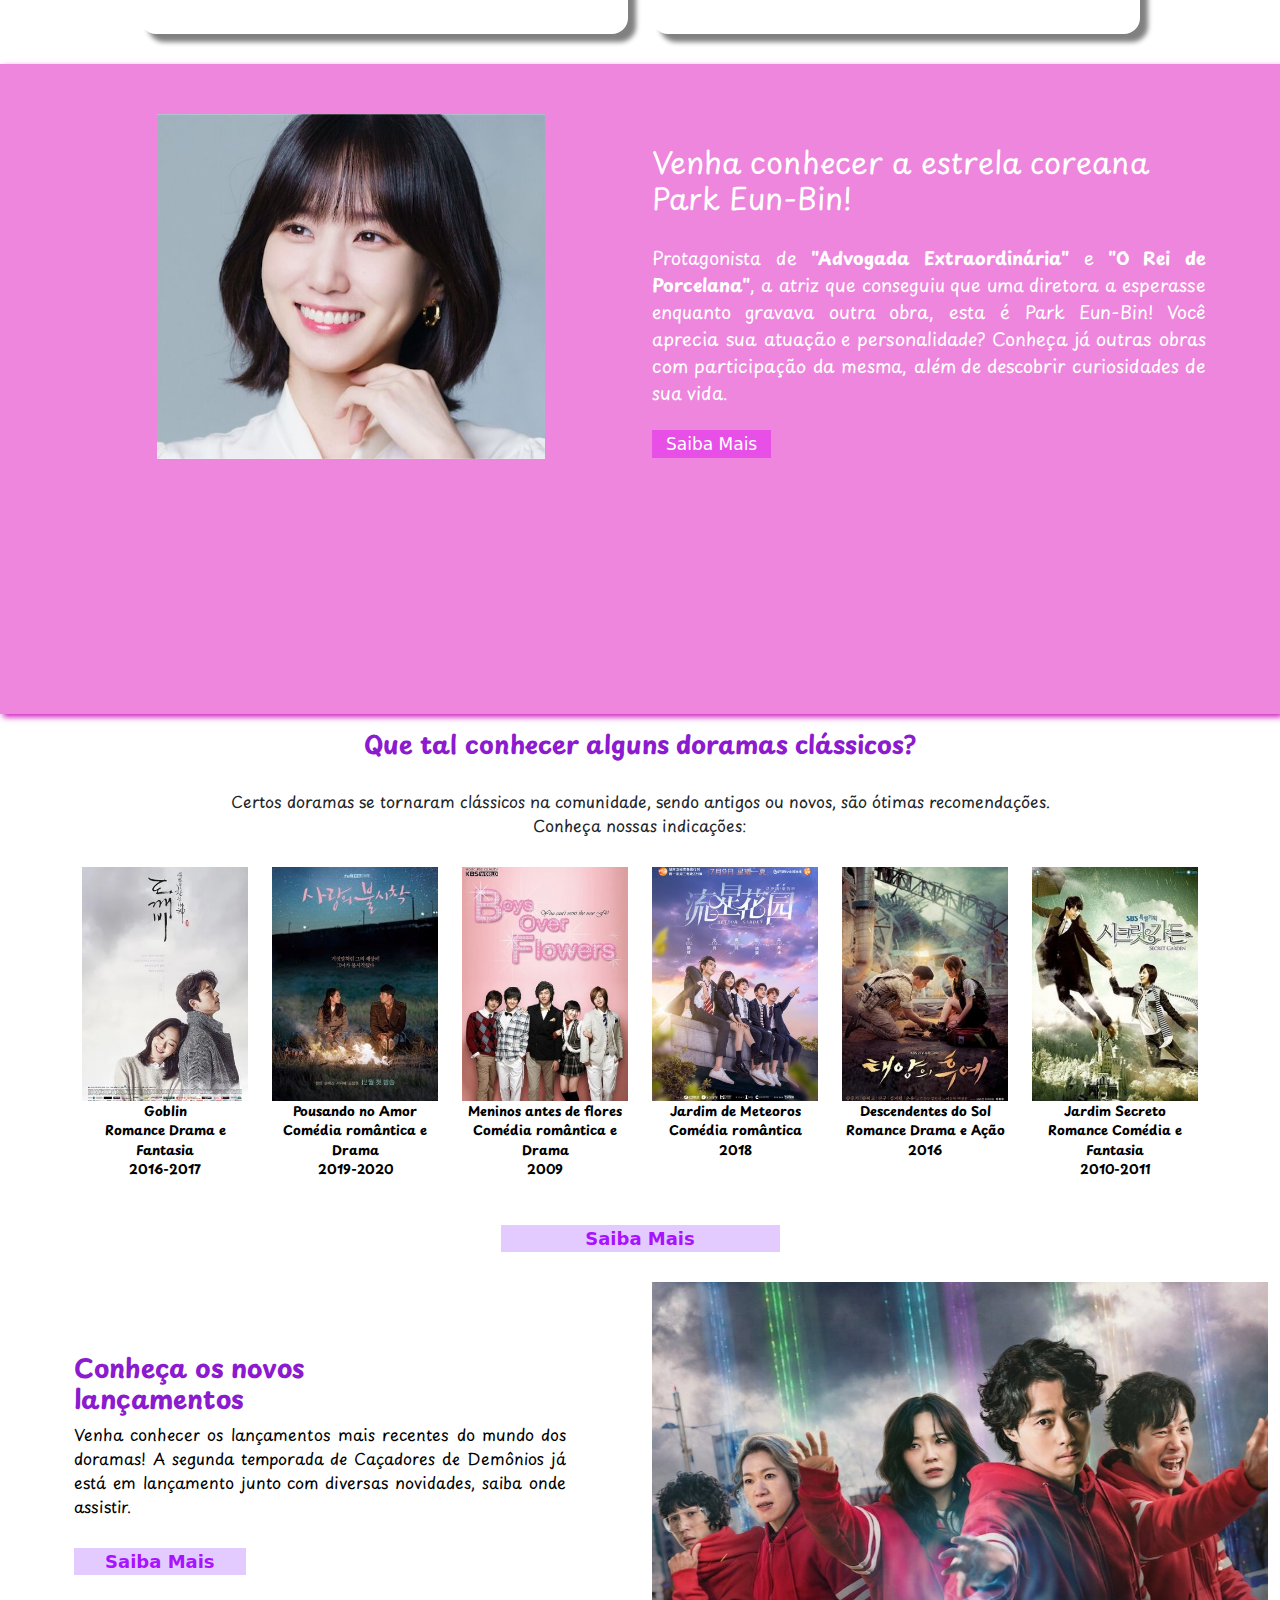
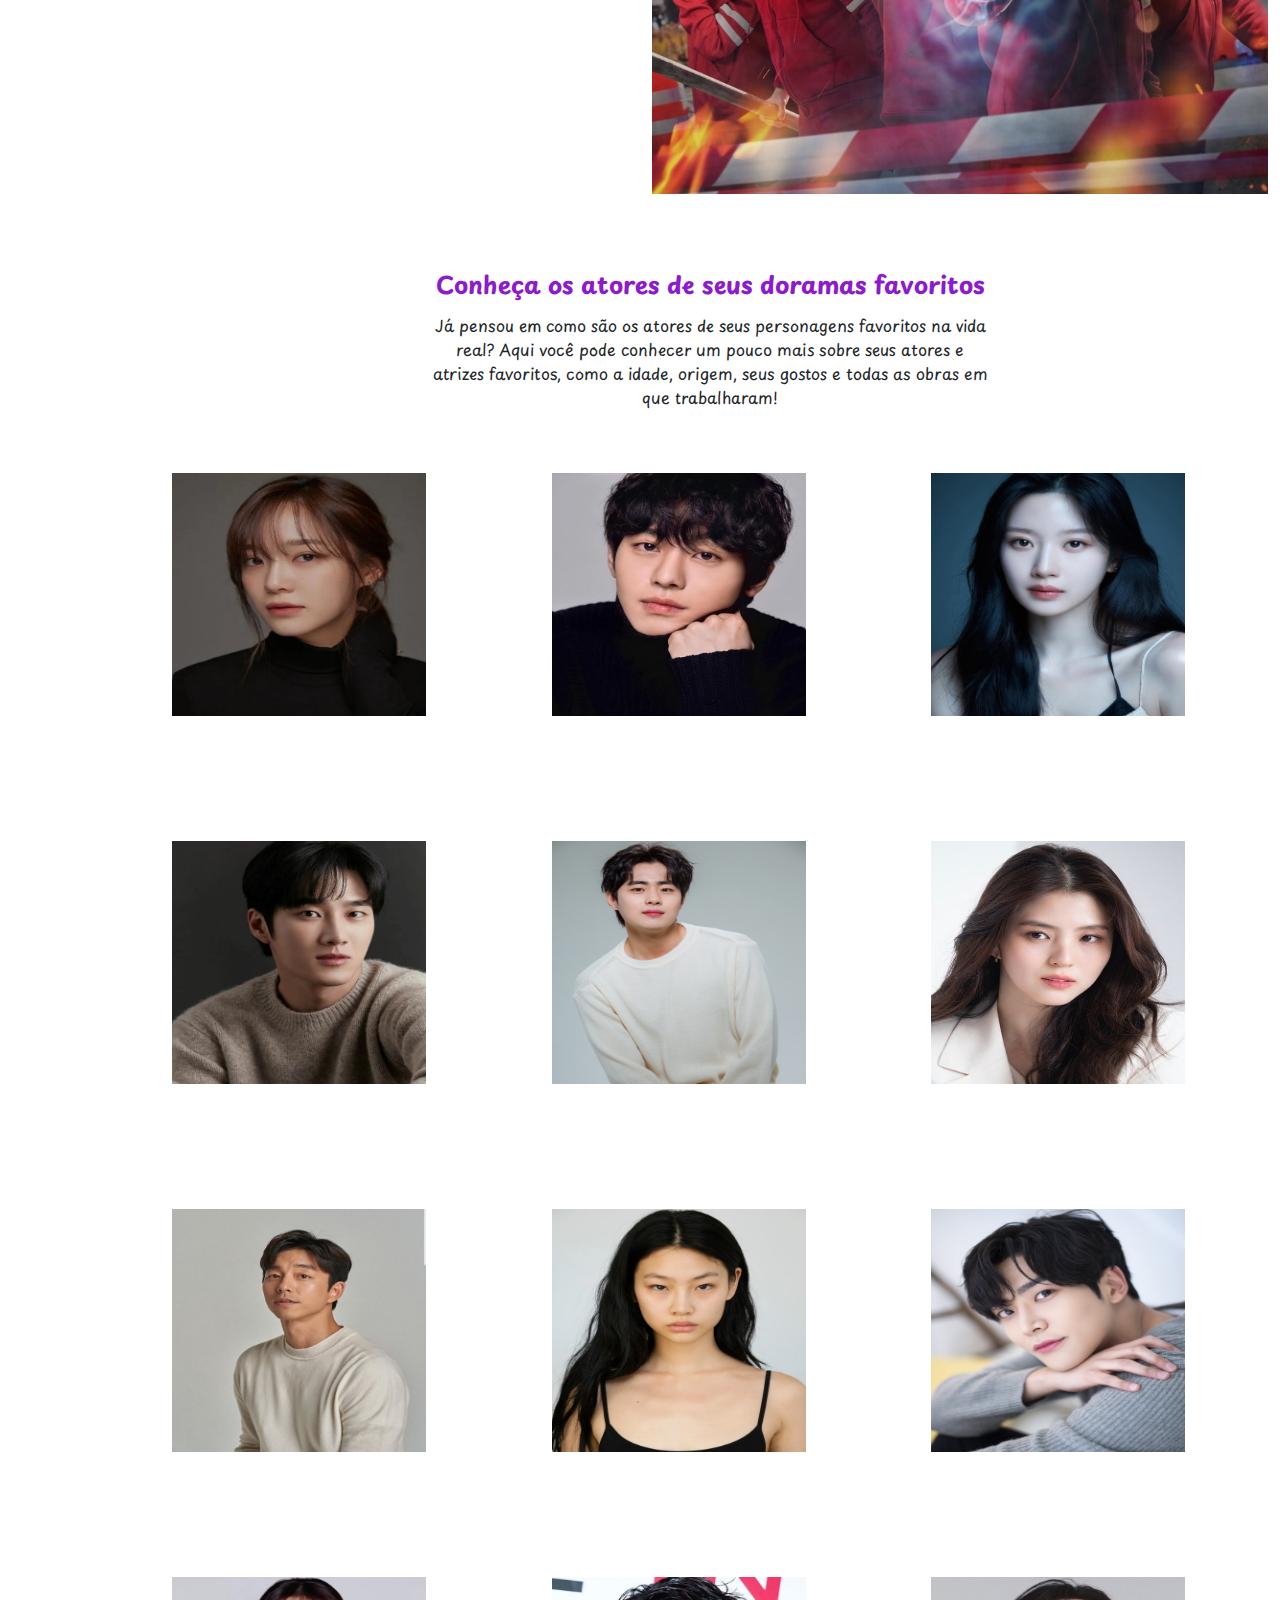
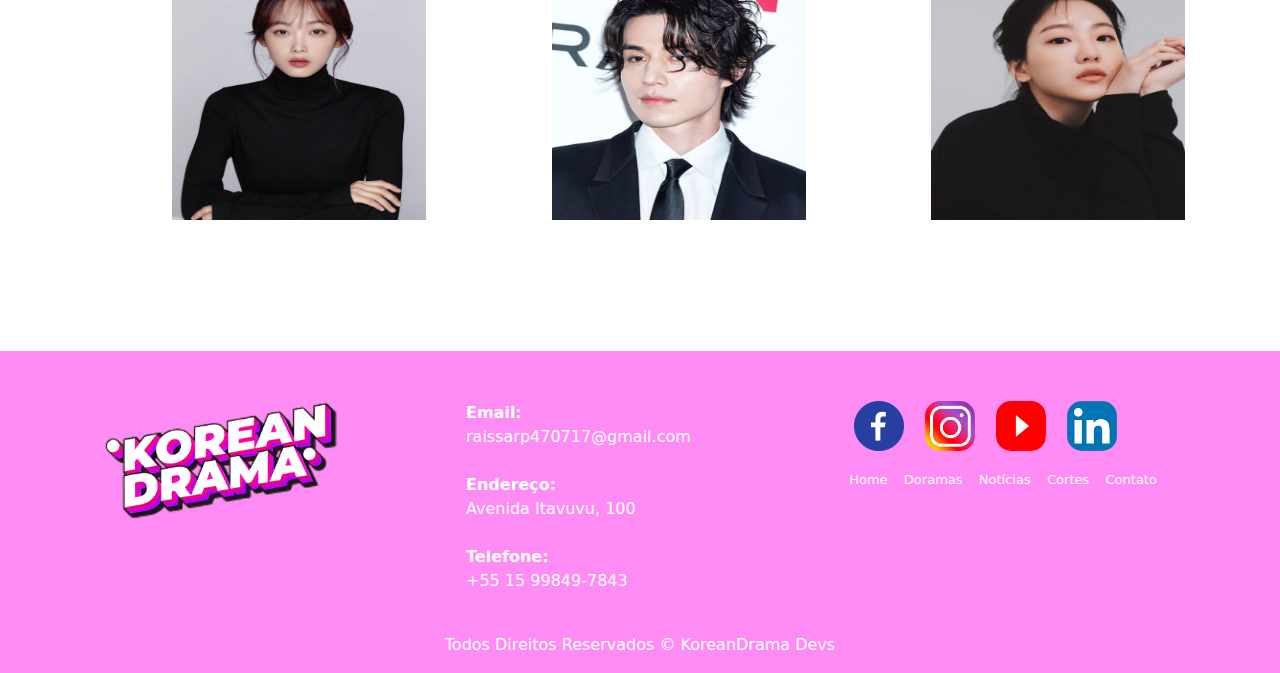
<file: videos.html>
<!DOCTYPE html>
<html lang="pt-br">

<head>
    <meta charset="UTF-8">
    <meta name="viewport" content="width=device-width, initial-scale=1.0">
    <link rel="stylesheet" type="text/css" href="./bootstrap/css/bootstrap.min.css">
    <link rel="stylesheet" type="text/css" href="./css/style.css">
    <title>KoreanDrama | Cortes de Séries</title>
    <link rel="icon" type="img" href="img/favicon4.png">
</head>

<body>
    <!-- Início Menu -->
    <header id="header">
        <a id="logo" href="index.html"><img src="img/logokorea.png" alt="Logo Empresa modelo"></a>
        <nav id="nav">
            <button aria-label="Abrir Menu" id="btn-mobile" aria-haspopup="true" aria-controls="menu"
                aria-expanded="false">
                <span id="hamburger"></span>
            </button>
            <ul id="menu" role="menu">
                <li><a class="linkMenu" href="index.html">Home</a></li>
                <li><a class="linkMenu" href="./produtos.html">Doramas</a></li>
                <li><a class="linkMenu" href="./produtos.html">Notícias</a></li>
                <li><a class="linkMenu" href="./videos.html">Cortes</a></li>
                <li><a class="linkMenu" href="./contato.html">Contato</a></li>
            </ul>
        </nav>
    </header>
    <!-- Fim Menu -->
    <!-- Início Vídeos em Destaque -->
    <div class="embed-container">
        <div class="container">
            <!-- Início texto vídeos em destaque -->
            <div class="row d-flex justify-content-center">
                <section class="col-12">
                    <h2>#Cortes de doramas, trailers e curiosidades</h2>
                    <p>Conheça curiosidades interessantes, reveja cenas marcantes e assista os mais novos trailers!</p>                    
                </section>
            </div>
            <!-- Fim texto vídeos em destaque -->
            <!-- Início box vídeos -->
            <div class="row">
                <!-- Início vídeo 1 -->
                <div class="col-lg-4 col-md-12 mb-4 mb-lg-0">
                    <iframe width="560" height="315" src="https://www.youtube.com/embed/j5B1-hsL7rk?si=yy2pZIoQpnwuJqpr" title="YouTube video player" frameborder="0" allow="accelerometer; autoplay; clipboard-write; encrypted-media; gyroscope; picture-in-picture; web-share" allowfullscreen></iframe>
                </div>
                <!-- Fim vídeo 1 -->
                <!-- Início vídeo 2 -->
                <div class="col-lg-4 col-md-12 mb-4 mb-lg-0">
                    <iframe width="560" height="315" src="https://www.youtube.com/embed/v4rtx48siJI?si=XcUsnH6QPdc0ICgi" title="YouTube video player" frameborder="0" allow="accelerometer; autoplay; clipboard-write; encrypted-media; gyroscope; picture-in-picture; web-share" allowfullscreen></iframe>
                </div>
                <!-- Fim vídeo 2 -->
                <!-- Início vídeo 3 -->
                <div class="col-lg-4 col-md-12 mb-4 mb-lg-0">
                    <iframe width="560" height="315" src="https://www.youtube.com/embed/bPnfXlsedvc?si=LMttrPkQf2F7Wb6n" title="YouTube video player" frameborder="0" allow="accelerometer; autoplay; clipboard-write; encrypted-media; gyroscope; picture-in-picture; web-share" allowfullscreen></iframe>
                </div>
                <!-- Fim vídeo 3 -->
                <!-- Início vídeo 4 -->
                <div class="col-lg-4 col-md-12 mb-4 mb-lg-0">
                    <iframe width="560" height="315" src="https://www.youtube.com/embed/bmbl65oiUgA?si=JQ5S8lfrigu-BQT8" title="YouTube video player" frameborder="0" allow="accelerometer; autoplay; clipboard-write; encrypted-media; gyroscope; picture-in-picture; web-share" allowfullscreen></iframe>
                </div>
                <!-- Fim vídeo 4 -->
                <!-- Início vídeo 5 -->
                <div class="col-lg-4 col-md-12 mb-4 mb-lg-0">
                    <iframe width="560" height="315" src="https://www.youtube.com/embed/Dh4hR6uweR4?si=5_e4yOYO_CiH_3KF" title="YouTube video player" frameborder="0" allow="accelerometer; autoplay; clipboard-write; encrypted-media; gyroscope; picture-in-picture; web-share" allowfullscreen></iframe>
                </div>
                <!-- Fim vídeo 5 -->
                <!-- Início vídeo 6 -->
                <div class="col-lg-4 col-md-12 mb-4 mb-lg-0">
                    <iframe width="560" height="315" src="https://www.youtube.com/embed/DyL0vNxDqi0?si=sP3VyM7nZccEsNLJ" title="YouTube video player" frameborder="0" allow="accelerometer; autoplay; clipboard-write; encrypted-media; gyroscope; picture-in-picture; web-share" allowfullscreen></iframe>
                </div>
                <!-- Fim vídeo 6 -->
                <!-- Início vídeo 7 -->
                <div class="col-lg-6 col-md-6 mb-4 mb-lg-0">
                    <!-- <div class="col-lg-4 col-md-12 mb-4 mb-lg-0"> -->
                    <iframe width="560" height="315" src="https://www.youtube.com/embed/DZqq7zD5KIA?si=-ijjSo6_rriFZwKh" title="YouTube video player" frameborder="0" allow="accelerometer; autoplay; clipboard-write; encrypted-media; gyroscope; picture-in-picture; web-share" allowfullscreen></iframe>
                </div>
                <!-- Fim vídeo 7 -->
                <!-- Início vídeo 8 -->
                <div class="col-lg-6 col-md-6 mb-4 mb-lg-0">
                    <!-- <div class="col-lg-4 col-md-12 mb-4 mb-lg-0"> -->
                    <iframe width="560" height="315" src="https://www.youtube.com/embed/xN2BPRuVj8U?si=rHBtJlz-qOs5iW26" title="YouTube video player" frameborder="0" allow="accelerometer; autoplay; clipboard-write; encrypted-media; gyroscope; picture-in-picture; web-share" allowfullscreen></iframe>
                </div>
                <!-- Fim vídeo 8 -->
                <!-- Início vídeo 9 -->
                <div class="col-lg-6 col-md-6 mb-4 mb-lg-0">
                    <!-- <div class="col-lg-4 col-md-12 mb-4 mb-lg-0"> -->
                    <iframe width="560" height="315" src="https://www.youtube.com/embed/Do1zlHSxHNQ?si=lgAd0dLiwXzYir9n" title="YouTube video player" frameborder="0" allow="accelerometer; autoplay; clipboard-write; encrypted-media; gyroscope; picture-in-picture; web-share" allowfullscreen></iframe>
                </div>
                <!-- Fim vídeo 9 -->
                <!-- Início vídeo 10 -->
                <div class="col-lg-6 col-md-6 mb-4 mb-lg-0">
                    <!-- <div class="col-lg-4 col-md-12 mb-4 mb-lg-0"> -->
                    <iframe width="560" height="315" src="https://www.youtube.com/embed/1JGpByLjUak?si=EZyC0Ft7UmxTObz2" title="YouTube video player" frameborder="0" allow="accelerometer; autoplay; clipboard-write; encrypted-media; gyroscope; picture-in-picture; web-share" allowfullscreen></iframe>
                </div>
                <!-- Fim vídeo 10 -->
                <!-- Início vídeo 11 -->
                <div class="col-lg-6 col-md-6 mb-4 mb-lg-0">
                    <!-- <div class="col-lg-4 col-md-12 mb-4 mb-lg-0"> -->
                    <iframe width="560" height="315" src="https://www.youtube.com/embed/jg-LQRaq-m8?si=EQN2ImOimn-oR70L" title="YouTube video player" frameborder="0" allow="accelerometer; autoplay; clipboard-write; encrypted-media; gyroscope; picture-in-picture; web-share" allowfullscreen></iframe>
                </div>
                <!-- Fim vídeo 11 -->
                <!-- Início vídeo 12 -->
                <div class="col-lg-6 col-md-6 mb-4 mb-lg-0">
                    <!-- <div class="col-lg-4 col-md-12 mb-4 mb-lg-0"> -->
                    <iframe width="560" height="315" src="https://www.youtube.com/embed/nKujcpoPEKE?si=3qVP-Yv-zLqOXIOY" title="YouTube video player" frameborder="0" allow="accelerometer; autoplay; clipboard-write; encrypted-media; gyroscope; picture-in-picture; web-share" allowfullscreen></iframe>
                </div>
                <!-- Fim vídeo 12 -->            
            </div>
            <!-- Fim box vídeos -->
        </div>
    </div>    
    <!-- Fim Vídeos em Destaque -->
    
    <!-- Início Banner -->
    <div class="section-banner-home">
        <div class="container-fluid">
            <div class="row m-0">
                <div class="col-12 col-md-6">
                    <figure>
                        <img src="./img/eunbin.jpg" alt="Banner Home">
                    </figure>
                </div>
                <div class="col-12 col-md-6">
                    <section class="texto-banner d-none d-md-block">
                        <h1>Venha conhecer a estrela coreana Park Eun-Bin!</h1>
                        <p class="d-none d-md-block">
                            Protagonista de <strong>"Advogada Extraordinária"</strong> e <strong>"O Rei de Porcelana"</strong>, a atriz que conseguiu que uma diretora a esperasse enquanto gravava outra obra, esta é Park Eun-Bin! Você aprecia sua atuação e personalidade? Conheça já outras obras com participação da mesma, além de descobrir curiosidades de sua vida.</p>
                            <a href="#">Saiba Mais</a>
                    </section>
                </div>
            </div>
        </div>
    </div>
    <!-- Fim Banner -->
    <!-- Início Destaque -->
    <div class="destaque">
        <div class="container">
            <div class="row d-flex justify-content-center">
                <!-- Início da tag section do texto destaque -->
                <section class="col-12">
                    <h2>Que tal conhecer alguns doramas clássicos?</h2>
                    <p>Certos doramas se tornaram clássicos na comunidade, sendo antigos ou novos, são ótimas recomendações. Conheça nossas indicações:</p>
                </section>
                <!-- Fim da tag section do texto destaque -->
                <!-- Início imagem 1 -->
<div class="col-6 col-md-2 pr-0">
    <figure>
        <a href="./produtos.html"><img src="./img/painel1.webp" alt="Goblin" width="100%">
        </a>
        <figcaption>Goblin <br> Romance Drama e Fantasia <br> 2016-2017 </figcaption> 
        <!-- Função <br> desloca o texto seguinte para a linha posterior -->
    </figure>
</div>
                <!-- Fim imagem 1 -->
                <!-- Início imagem 2 -->
<div class="col-6 col-md-2 pr-0">
    <figure>
        <a href="./produtos.html"><img src="./img/painel 2.1.jpg" alt="Pousando no Amor" width="100%">
        </a>
        <figcaption>Pousando no Amor <br> Comédia romântica e Drama <br> 2019-2020 </figcaption> 
        <!-- Função <br> desloca o texto seguinte para a linha posterior -->
    </figure>
</div>
                <!-- Fim imagem 2 -->
                <!-- Início imagem 3 -->
<div class="col-6 col-md-2 pr-0">
    <figure>
        <a href="./produtos.html"><img src="./img/painel 3.1.jpg" alt="Meninos antes de flores " width="100%">
        </a>
        <figcaption>Meninos antes de flores <br> Comédia romântica e Drama <br> 2009 </figcaption> 
        <!-- Função <br> desloca o texto seguinte para a linha posterior -->
    </figure>
</div>
                <!-- Fim imagem 3 -->
                <!-- Início imagem 4 -->
<div class="col-6 col-md-2 pr-0">
    <figure>
        <a href="./produtos.html"><img src="./img/painel 4.jpg" alt="Jardim de Meteoros" width="100%">
        </a>
        <figcaption>Jardim de Meteoros <br> Comédia romântica <br> 2018 </figcaption> 
        <!-- Função <br> desloca o texto seguinte para a linha posterior -->
    </figure>
</div>
                <!-- Fim imagem 4 -->
                <!-- Início imagem 5 -->
<div class="col-6 col-md-2 pr-0">
    <figure>
        <a href="./produtos.html"><img src="./img/painel 5.1.jpg" alt="Descendentes do Sol" width="100%">
        </a>
        <figcaption>Descendentes do Sol <br> Romance Drama e Ação <br> 2016 </figcaption> 
        <!-- Função <br> desloca o texto seguinte para a linha posterior -->
    </figure>
</div>
                <!-- Fim imagem 5 -->
                <!-- Início imagem 6 -->
<div class="col-6 col-md-2 pr-0">
    <figure>
        <a href="./produtos.html"><img src="./img/painel 6.1.jpg" alt="Jardim Secreto" width="100%">
        </a>
        <figcaption>Jardim Secreto <br> Romance Comédia e Fantasia <br> 2010-2011 </figcaption> 
        <!-- Função <br> desloca o texto seguinte para a linha posterior -->
    </figure>
</div>
                <!-- Fim imagem 6 -->
                <!-- Início Saiba Mais -->
                <div class="col-12 d-flex justify-content-center">
                    <a id="saiba-mais" href="./produtos.html">Saiba Mais</a>
                </div>
                <!-- Fim Saiba Mais -->           
            </div>
        </div>
    </div>
    <!-- Fim Destaque -->
    <!-- Início Novidades -->
    <div class="novidades" id="novidades-mobile">
        <div class="container-fluid">
            <div class="row">
                <div class="col-md-6">
                <!-- Início texto novidades -->
                    <section class="text-body">
                        <h2>Conheça os novos lançamentos</h2>
                        <p>Venha conhecer os lançamentos mais recentes do mundo dos doramas! A segunda temporada de Caçadores de Demônios já está em lançamento junto com diversas novidades, saiba onde assistir. </p>
                        <a class="btn-banner" href="#" target="_blank">Saiba Mais</a>
                        <!-- target="_blank" > irá abrir o link de destino em uma nova aba do navegador -->
                    </section>
                </div>
                <!-- Fim texto novidades -->
                <!-- Início imagem novidades -->
                <div class="col-md-6">
                    <figure>
                        <img class="img-fluid" src="./img/banner5.jpg" alt="Banner Home">
                    </figure>
                </div>
                <!-- Fim imagem novidades -->
            </div>
        </div>
    </div>    
    <!-- Fim Novidades -->
    <!-- Início Galeria -->
    <div class="galeria d-flex align-items-center">
        <div class="container">
            <div class="row">
                <!-- Início texto galeria -->
                <div class="col-12">
                    <section class="texto-galeria">
                        <h2>Conheça os atores de seus doramas favoritos</h2>
                        <p>Já pensou em como são os atores de seus personagens favoritos na vida real? Aqui você pode conhecer um pouco mais sobre seus atores e atrizes favoritos, como a idade, origem, seus gostos e todas as obras em que trabalharam!</p>
                    </section>
                </div>                
                <!-- Fim texto galeria -->
                <!-- Início imagem 1 galeria -->
                <div class="gallery col-6 col-md-3">
                    <img src="./img/Galeria 1.jpg" class="img-fluid" alt="Kim Se-Jeong">
                </div>                
                <!-- Fim imagem 2 galeria -->
                <!-- Início imagem 1 galeria -->
                <div class="gallery col-6 col-md-3">
                    <img src="./img/Galeria 2.jpg" class="img-fluid" alt="Kim Se-Jeong">
                </div>               
                <!-- Fim imagem 2 galeria -->
                <!-- Início imagem 3 galeria -->
                <div class="gallery col-6 col-md-3">
                    <img src="./img/Galeria 3.jpg" class="img-fluid" alt="Kim Se-Jeong">
                </div>                
                <!-- Fim imagem 3 galeria -->
                <!-- Início imagem 4 galeria -->
                <div class="gallery col-6 col-md-3">
                    <img src="./img/Galeria 4.jpg" class="img-fluid" alt="Kim Se-Jeong">
                </div>                
                <!-- Fim imagem 4 galeria -->
                <!-- Início imagem 5 galeria -->
                <div class="gallery col-6 col-md-3">
                    <img src="./img/Galeria 5.png" class="img-fluid" alt="Kim Se-Jeong">
                </div>                
                <!-- Fim imagem 5 galeria -->
                <!-- Início imagem 6 galeria -->
                <div class="gallery col-6 col-md-3">
                    <img src="./img/Galeria 6.jpg" class="img-fluid" alt="Kim Se-Jeong">
                </div>                
                <!-- Fim imagem 6 galeria -->
                <!-- Início imagem 7 galeria -->
                <div class="gallery col-6 col-md-3">
                    <img src="./img/Galeria 7.jpg" class="img-fluid" alt="Kim Se-Jeong">
                </div>                
                <!-- Fim imagem 7 galeria -->
                <!-- Início imagem 8 galeria -->
                <div class="gallery col-6 col-md-3">
                    <img src="./img/Galeria 8.jpg" class="img-fluid" alt="Kim Se-Jeong">
                </div>                
                <!-- Fim imagem 8 galeria -->
                <!-- Início imagem 9 galeria -->
                <div class="gallery col-6 col-md-3">
                    <img src="./img/Galeria 9.jpg" class="img-fluid" alt="Kim Se-Jeong">
                </div>               
                <!-- Fim imagem 9 galeria -->
                <!-- Início imagem 10 galeria -->
                <div class="gallery col-6 col-md-3">
                    <img src="./img/Galeria 10.jpg" class="img-fluid" alt="Kim Se-Jeong">
                </div>                
                <!-- Fim imagem 10 galeria -->
                <!-- Início imagem 11 galeria -->
                <div class="gallery col-6 col-md-3">
                    <img src="./img/Galeria 11.jpg" class="img-fluid" alt="Kim Se-Jeong">
                </div>                
                <!-- Fim imagem 11 galeria -->
                <!-- Início imagem 12 galeria -->
                <div class="gallery col-6 col-md-3">
                    <img src="./img/Galeria 12.jpg" class="img-fluid" alt="Kim Se-Jeong">
                </div>                
                <!-- Fim imagem 12 galeria -->
            </div>
        </div>
    </div>   
    <!-- Fim Galeria -->
    <!-- Início Whatsapp -->
    <div class="whatsapp">
        <div class="container-grid logo-whats">
            <a href="https://wa.link/tcarki" target="_blank">
                <img class="pulse" src="./img/rede_social/whats2.png" alt="Contato Whatsapp">
            </a>
        </div>
    </div>    
    <!-- Fim Whatsapp -->
    <!-- Início Footer -->
    <footer class="rodape">
        <div class="container">
            <div class="row m-0">
                <!-- Início Logo -->
                <div id="logo-rodape" class="col-md-4">
                    <figure>
                        <img src="./img/logokorea.png" alt="Logo Rodape">
                    </figure>
                </div>
                <!-- Fim Logo -->
                <!-- Início Texto -->
                <div class="col-md-4">
                    <div class="info-contato">
                        <p><strong>Email:</strong></p>
                            <p>raissarp470717@gmail.com</p><br>
                        <p><strong>Endereço:</strong></p>
                            <p>Avenida Itavuvu, 100</p><br>
                        <p><strong>Telefone:</strong></p>
                            <p>+55 15 99849-7843</p>
                    </div>
                </div>          
                <!-- Fim Texto -->
                <!-- Início Mídias sociais -->
                <div class="col-md-4">
                    <figure class="redes-sociais">
                        <a href="https://www.facebook.com"><img src="./img/rede_social/face.png" alt="Facebook"></a>
                        <a href="https://www.instagram.com"><img src="./img/rede_social/insta.png" alt="Instagram"></a>
                        <a href="https://www.youtube.com"><img src="./img/rede_social/youtube.png" alt="Youtube"></a>
                        <a href="https://www.linkedin.com"><img src="./img/rede_social/linkedin2.png" alt="Linkedin"></a>
                    </figure>
                    <br>
                    <a class="linkFooter" href="./index.html">Home</a>
                    <a class="linkFooter" href="./produtos.html">Doramas</a>
                    <a class="linkFooter" href="./produtos.html">Notícias</a>
                    <a class="linkFooter" href="./videos.html">Cortes</a>
                    <a class="linkFooter" href="./contato.html">Contato</a>
                </div>     
                <!-- Alt + Shift + o clique do Mouse, seleciona várias linhas -->
                <!-- Fim Mídias sociais -->
                <!-- Início Direitos Autorais -->
                <div class="col-12">
                    <p class="direitos">Todos Direitos Reservados &copy; KoreanDrama Devs</p>
                </div>                
                <!-- Fim Direitos Autorais -->
            </div>
        </div>
    </footer>    
    <!-- Fim Footer -->   
</body>

    <script type="text/javascript" src="./bootstrap/js/bootstrap.min.js"></script>

    <script type="text/javascript" src="./js/script_menu.js"></script>

</html>
</file>
<file: css/style.css>
@import url('https://fonts.googleapis.com/css2?family=Playpen+Sans&family=Roboto+Condensed:wght@100&display=swap');
/* Arquivo da folha de estilos de todo o site */
/* Início CSS estilo header */
body, ul {
    margin: 0px;
    padding: 0px;
}
#menu a {
    color: rgb(255, 255, 255);
    text-decoration: none;
    /* font-family: sans-serif; */
    font-family: 'Playpen Sans', cursive;
    font-size: 18px;
    font-weight: 400;
    transition: 0.2s;
    text-align: center;
    padding: 0 0.4em 0.2em 0.4em; /* top - right - bottom - left */
}
#menu a:hover {
    font-size: 19px;
    /* border-bottom-right-radius: 15px; Arredondar canto abaixo e direito */
    /* border-bottom-left-radius: 15px; Arredondar canto abaixo e esquerdo */
    /* border-color: #a812ff; */
    border-left: 4px solid #ffffff;
    box-shadow: 1px 1px 2px #00000059;
} 
#logo {
    font-size: 1.5rem;
}
#logo img {
    height: 60px;
    width: 150px;
}
#logo img:hover {
    box-shadow: 2px 2px 4px rgba(101, 26, 241, 0.733);
    transition: 0.3s;
}
#header {
    box-sizing: border-box;
    height: 70px;
    padding: 1rem;
    display: flex;
    align-items: center;
    justify-content: space-between;
    background: rgb(255, 140, 245);
    box-shadow: 3px 3px 6px rgb(183, 29, 197); /* Sombra Menu */
}
#menu {
    display: flex;
    list-style: none;
    gap: 0.5rem;
}
#btn-mobile {
    display: none;
}
/* Fim CSS estilo header */

/* Início estilo carousel */
#carouselExampleInterval {
    position: relative;
    z-index: 10;
    padding-top: 10px;
    box-shadow: 3px 3px 6px rgb(129, 129, 129); /* Sombra Carousel */
}
/* Fim estilo carousel */

/* Início Estilo Media >> Mobile */
@media (max-width: 690px) {
    #menu {
     display: block;
     position: absolute;
     width: 15em;
     top: 70px;
     right: 0px;
     background: rgb(255, 140, 245);
     transition: 0.6s;
     z-index: 1000;
     height: 0px;
     padding-left: 5px;
     visibility: hidden;    
     overflow-y: hidden;
  }
  #menu li {
    padding-top: 30px;
    padding-bottom: 5px;
    margin: 1rem 1rem;
    border-bottom: 2px solid rgb(247, 0, 255);
  }
  #nav.active #menu {
    height: calc(100vh - 70px);
    visibility: visible;
    overflow-y: hidden;
  }
  #btn-mobile {
    display: flex;
    padding: 0.5rem 1rem;
    font: 1rem;
    border: none;
    background: none;
    cursor: pointer;
    gap: 0.5rem;
  }
  #hamburger {
    border-top: 2px solid;
    /* Para aumentar ou diminuir a espessura da linha do hamburger */
    width: 30px;
    /* Para alterar a largura do hamburger */
    color: rgb(255, 255, 255);
    /* Para   alterar a cor do hamburger */
  }
  #hamburger::after,
  #hamburger::before {
    content: '';
    display: block;
    width: 30px;
    /* Altera a largura do hamburger, juntamente com o width anterior */
    height: 2px;
    background: currentColor;
    margin-top: 4px;
    /* Altera o espaçamento entre as linhas do hamburger */
    position: relative;
    border-top: 2px solid;
    /* Para aumentar ou diminuir a espessura da linha do hamburger, juntamente com o border-top anterior */
  }
  #nav.active #hamburger {
    border-top-color: transparent;
  }
  #nav.active #hamburger::before {
    transform: rotate(135deg);
  }
  #nav.active #hamburger::after {
    transform: rotate(-135deg);
    top: -6px;
  }
}
/* Fim Estilo Media >> Mobile */

/* Início estilo Banner Home*/
/* Para aplicar estilos na CLASS > utilize o ponto [ . ] antes do objeto */
/* Para aplicar estilos no ID > utilize a hashtag [ # ] antes do objeto */
.section-banner-home {
width: 100%;
height: 650px;
margin-top: 10px;
padding: 50px;
background-color: rgb(238, 134, 221);
box-shadow: 3px 3px 6px rgb(207, 29, 192); /* Sombra Banner */
}
.section-banner-home img {
    height: 70%;
    width: 70%;
    display: block;
    margin: auto;
}
.section-banner-home .texto-banner {
    margin-top: 30px;
    font-size: 22px;
}
.section-banner-home .texto-banner h1 {
    font-size: 30px;
    width: 90%; /* width = Largura */
    font-weight: 400; /* font-weight = Espessura do texto */
    padding-bottom: 20px; /* padding-bottom = Margem interna > Embaixo */
    color: white;
    font-family: 'Playpen Sans', cursive;
}
.section-banner-home .texto-banner p {
    font-size: 18px;
    margin-bottom: 20px;
    color: white;
    text-align: justify;
    font-family: 'Playpen Sans', cursive;
}
.section-banner-home .texto-banner a {
    color: rgb(255, 255, 255);
    text-decoration: none;
    background-color: rgb(231, 79, 231);
    padding: 4px 14px;
    font-size: 17px;
    transition: 0.3s;
}
.section-banner-home .texto-banner a:hover {
    /* color: rgb 207, 177, 240; Cor do Texto */
    /* text-shadow: 2px 2px 4px purple; sombra do texto */
    color: rgb(217, 172, 235);
    /* text-shadow: 2px 2px 4px purple; */
    font-size: 18px;
    font-weight: bold;
}
/* Fim estilo Banner Home*/

/* Início estilo Destaque */
.destaque h2 {
    margin-top: 15px;
    text-align: center;
    font-size: 25px;
    color: rgb(140, 26, 206);
    font-family: 'Playpen Sans', cursive;
    font-weight: bold;
}
.destaque p {
    width: 77%;
    text-align: center;
    margin: 30px auto;
    font-family: 'Playpen Sans', cursive;
}
.destaque figcaption {
    font-size: 13px;
    color: #000;
    text-decoration: none;
    font-weight: bold;
    text-align: center;
    font-family: 'Playpen Sans', cursive;
}
.destaque #saiba-mais {
    justify-content: center;
    display: flex;
    text-decoration: none;
    color: #a812ff;
    font-size: 18px;
    font-weight: bold;
    background: rgb(227, 202, 255);
    margin: 30px 0px;
    width: 25%;
    /* align-items: center; */
}
.destaque #saiba-mais:hover {
    font-size: 19px;
    color: #b64ef3;
    transition: 0.3s;
}
.destaque .col-6 img:hover {
    box-shadow: 3px 3px 6px #838383;
    transition: 0.3s;
}
/* Fim estilo Destaque */

/* Início estilo novidades */
.novidades .text-body {
    width: 80%;
    margin: 70px auto;
}
.novidades h2 {
    color: rgb(140, 26, 206);
    font-size: 26px;
    width: 70%;
    font-family: 'Playpen Sans', cursive;
    font-weight: bold;
}
.novidades p {
    color: rgb(0, 0, 0);
    text-align: justify;
    font-family: 'Playpen Sans', cursive;
}
.novidades a {
    justify-content: center;
    display: flex;
    text-decoration: none;
    color: #a812ff;
    font-size: 18px;
    font-weight: bold;
    background: rgb(227, 202, 255);
    margin: 30px 0px;
    width: 35%;
    /*align-items: center; */
}
.novidades a:hover {
    font-size: 19px;
    color: #b64ef3;
    transition: 0.3s;
}
/* Fim estilo novidades */
/* Início estilo galeria */
.galeria {
    margin: 60px auto 20px;
    /* Quando tivermos 4 valores no margin = top / right / botton / left > Exemplo: margin: 60px 60px 60px 60px; */
    /* Quando tivermos 3 valores = top / right and left / botton > Exemplo: margin: 60px auto 60px; */
    /* Quando tivermos 2 valores = top and botton / right and left Exemplo: margin: 60px 30px; */
    /* Quando tivermos 1 valor = top, botton, right and left serão idênticos > Exemplo: margin: 60px;  */
    /* Essa regra se aplica também ao padding. */
}
.galeria .container {
    margin-left: 11%;
}
.galeria h2 {
    text-align: center;
    font-size: 24px;
    color: rgb(140, 26, 206);
    font-family: 'Playpen Sans', cursive;
    font-weight: bold;
}
.galeria p {
    text-align: center;
    width: 50%;
    margin: 14px auto 50px;
    font-family: 'Playpen Sans', cursive;
}
.galeria .gallery {
    width: 30%;
    margin: 14px auto 50px;
}
.galeria .gallery img {
    width: 80%;
    height: 80%;
    -webkit-transition: -webkit-transform .5s ease;
    transition: transform .5s ease;
    display: block;
}
.galeria .gallery img:hover {
    -webkit-transform: scale(1.7);
    transform: scale(1.7);
    box-shadow: 0 0 10px rgba(0, 0, 0, 0.05);
}
/* Fim estilo galeria */

/* Início Whatsapp */
.whatsapp {
    position: fixed;
    top: 400px;
    left: 20px;
    z-index: 200;
}
.whatsapp img {
    height: 70px;
}
/* Início efeito pulse */
.whatsapp .pulse {
    animation: pulse 0.5s infinite;
    margin: 0 auto;
    display: table;
    margin-top: 50px;
    animation-direction: alternate;
    -webkit-animation-name: pulse;
    animation-name: pulse;
}
@-webkit-keyframes pulse {
    0% {
        -webkit-transform: scale(1);
        -webkit-filter: brightness(100%);
    }
    100% {
        -webkit-transform: scale(1.1);
        -webkit-filter: brightness(110%);
    }
}
@keyframes pulse {
    0% {
        transform: scale(1);
        filter: brightness(100%);
    }
    100% {
        transform: scale(1.1);
        filter: brightness(110%);
    }
}

/* Fim efeito pulse */
/* Fim Whatsapp */

/* Início estilo Footer (rodape) */
.rodape {
    padding: 50px 50px 0;
    background-color: rgb(255, 140, 245);
    color: white;
}
.rodape .container #logo-rodape img {
    height: 70%;
    width: 70%;
    padding-left: 10px;
    transition: transform .3s;
    display: block;
}
.rodape .container #logo-rodape img:hover {
    transform: scale(1.5);
    box-shadow: 0 0 10px rgba(117, 22, 206, 0.2);
}
.rodape .info-contato p {
    margin: 0;
}
.rodape .linkFooter {
    text-decoration: none;
    color: #ffffff;
    font-size: 13px;
    margin-left: 0.7rem;
}
.rodape .linkFooter:hover {
    font-weight: bold;
}
.rodape .redes-sociais {
    display: inline-block;
}
.rodape .redes-sociais img {
    width: 50px;
    height: 50px;
    padding-left: 0;
    margin-left: 1.0rem;
    transition: transform .3s;
    border-radius: 15px;
    /* border-radius = arredondando as extremidades da forma */
}
.rodape .redes-sociais img:hover {
    z-index: 1;
    transform: scale(1.5);
    box-shadow: 0 0 10px rgba(0, 0, 0, 0.446);
}
.rodape p.direitos {
    text-align: center;
    margin-top: 40px;
}
/* Fim estilo Footer (rodape) */

/* Início estilo Vídeos */
.embed-container {
    position: relative;
    padding-bottom: 0;
    height: auto;
    max-width: 100%;
    margin-top: 0;
    margin-bottom: 30px;
    padding-top: 80px;
    padding-left: 10%;
    padding-right: 10%;
    display: flex;
}
.embed-container p {
    text-align: center;
    font-size: 20px;
    font-family: 'Playpen Sans', cursive;
    font-weight: bold;
}
.embed-container h2 {
    text-align: center;
    font-size: 25px;
    font-weight: bolder;
    font-family: 'Playpen Sans', cursive;
    color: #a812ff;
}
.embed-container iframe {
    position: relative;
    top: 0;
    left: 0;
    width: 100%;
    height: 250px;
    border-radius: 1em;
    box-shadow: gray 0.5em 0.5em 0.3em;
    transition: transform .3s;
    display: flex;
}
.embed-container iframe:hover {
    flex: 1;
    z-index: 1;
    transform: scale(1.2);
    box-shadow: 0 0 10px rgba(0, 0, 0, 0.446);
}
.embed-container .col-lg-4 {
    margin-top: 30px;
}
.embed-container .col-lg-6 {
    margin-top: 30px;
}
/* Fim estilo Vídeos */
/* Início estilo Contato */
.contact {
    padding: 70px 0px;
    background: rgb(255, 171, 255);
}
.section-title h2 {
    color: white;
    font-size: 30px;
    font-weight: normal;
    text-transform: uppercase;
    letter-spacing: 8px;
    border-bottom: 5px solid #ff33f5;
    padding-bottom: 10px;
    display: inline-block;
    font-family: 'Playpen Sans', cursive;
}
.section-title p {
    color: rgb(185, 14, 190);
    margin-bottom: 30px;
    font-family: 'Playpen Sans', cursive;
}
.contact input,
.contact textarea {
    background: #fafafa;
}
.contact textarea {
    min-height: 188px;
    max-width: 100%;
}
.contact .map {
    overflow: hidden;
    border-radius: 4px;
    height: 70%;
}

/* Início estilo Market Place */
.market-place {
    height: 180px;
    width: 100%;
    margin-left: auto;
    margin-right: auto;
    display: flex;
    padding: 20px 0;
    align-items: center;
    justify-content: center;
    position: relative;
}
.market-place img {
    height: 300px;
    width: 320px;
}
/* Fim estilo Market Place */

/* Fim estilo Contato */

/* Início estilo Produtos */
.col-lg-4 .card {
    border-style: none;
    border: 0px;
    min-height: 300px;
}
.text-center .mb-5 {
    /* margin-top: 20px; */
    margin-top: 50px;
    font-family: 'Playpen Sans', cursive;
    font-weight: bold;
    color:#a812ff;
}
.card img {
    height: auto;
    width: auto;
    /* max-height: 300px; */
    }
.card .bg-image {
    position: relative;
    overflow: hidden;
    background-repeat: no-repeat;
    background-size: cover;
    background-position: 50%;
    }
.mask {
    position: absolute;
    top: 0;
    left: 0;
    right: 0;
    bottom: 0;
    overflow: hidden;
    width: 100%;
    height: 100%;
    background-attachment: fixed;
}
.hover-overlay .mask {
    opacity: 0;
    -webkit-transition: all .3s ease-in-out;
    transition: all .3s ease-in-out;
}
.hover-overlay .mask:hover {
    opacity: 1;
}
.card-body .btn {
    background-color: #ff33f5; /* cor do botão */
    color: white; /*cor do texto do botão */
    font-weight: 400; /* espessura do texto ex. negrito = bold */
    border: none;
    outline: 0px solid transparent;
    font-family: 'Playpen Sans', cursive;
}
.car-title {
    font-weight: bolder;
    font-family: 'Playpen Sans', cursive;
}
.card-text {
    font-family: 'Playpen Sans', cursive;
}
    


/* Fim estilo Produtos */
</file>
